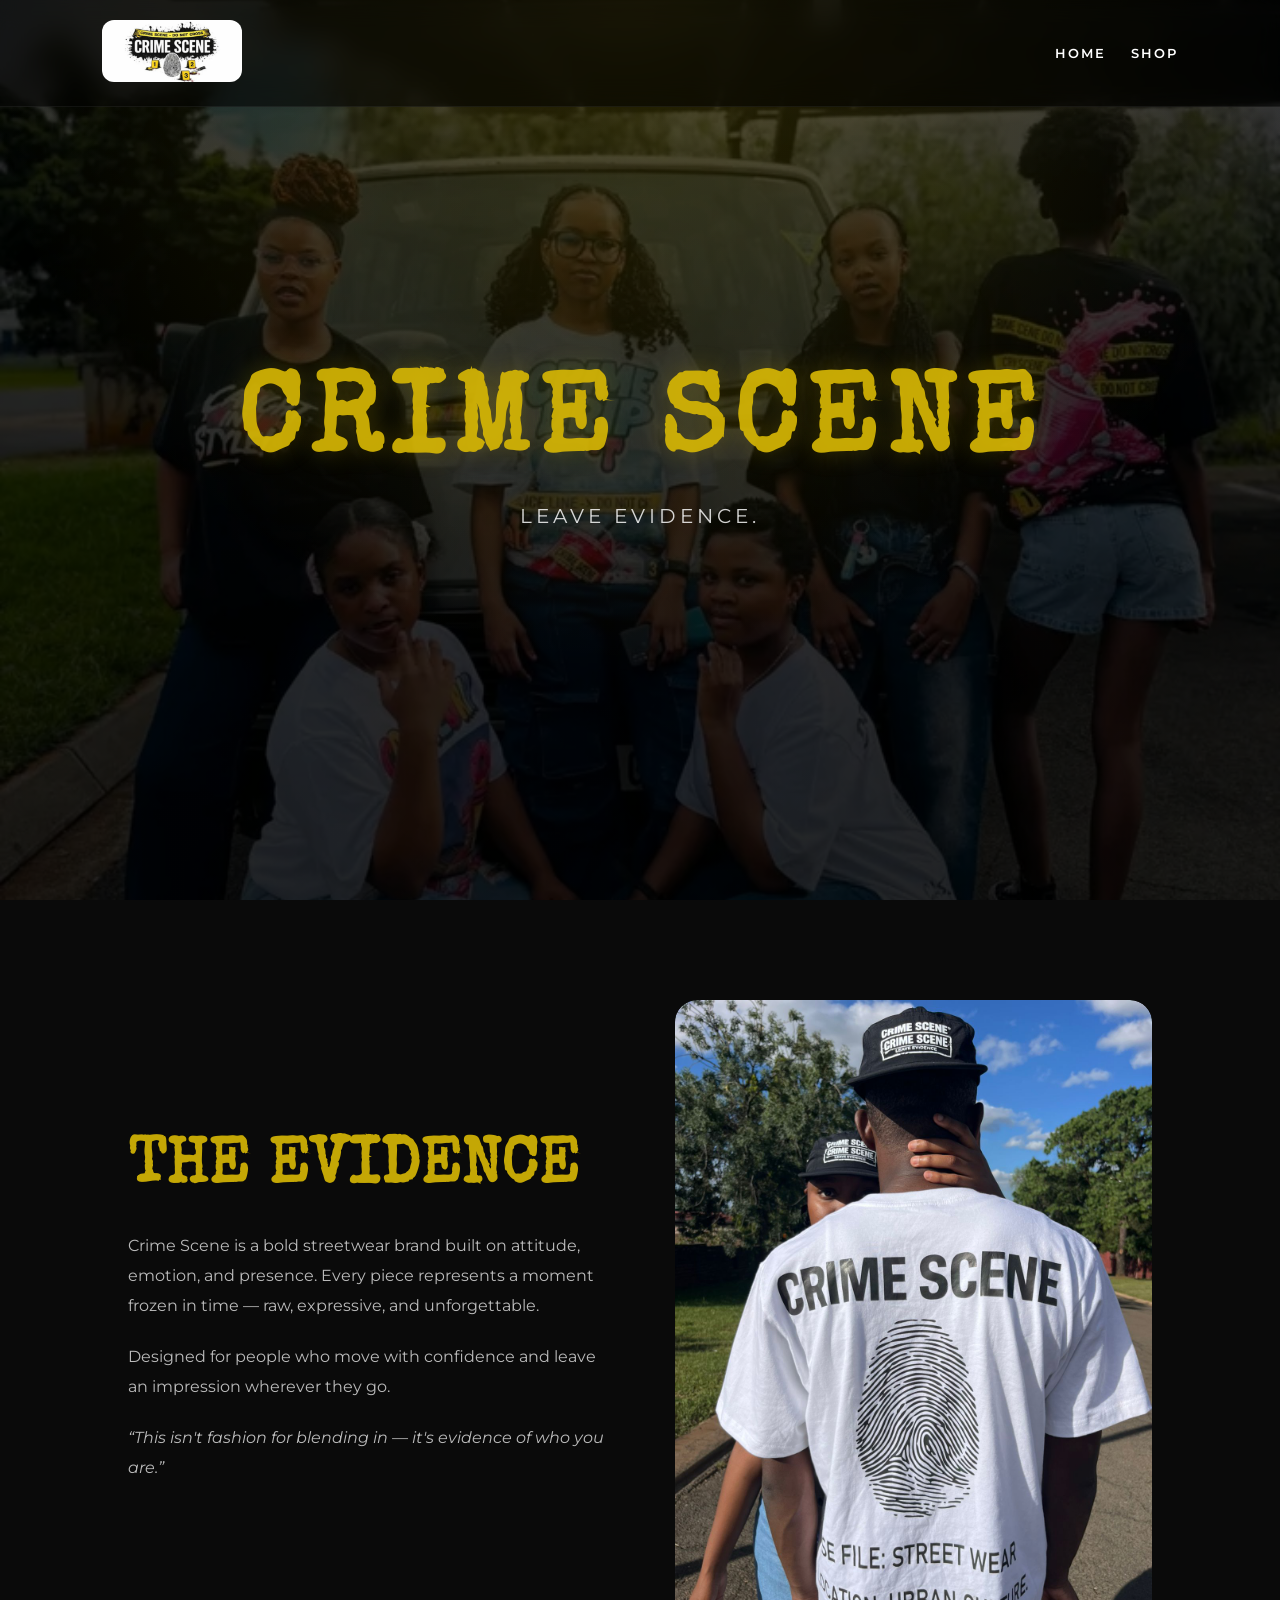
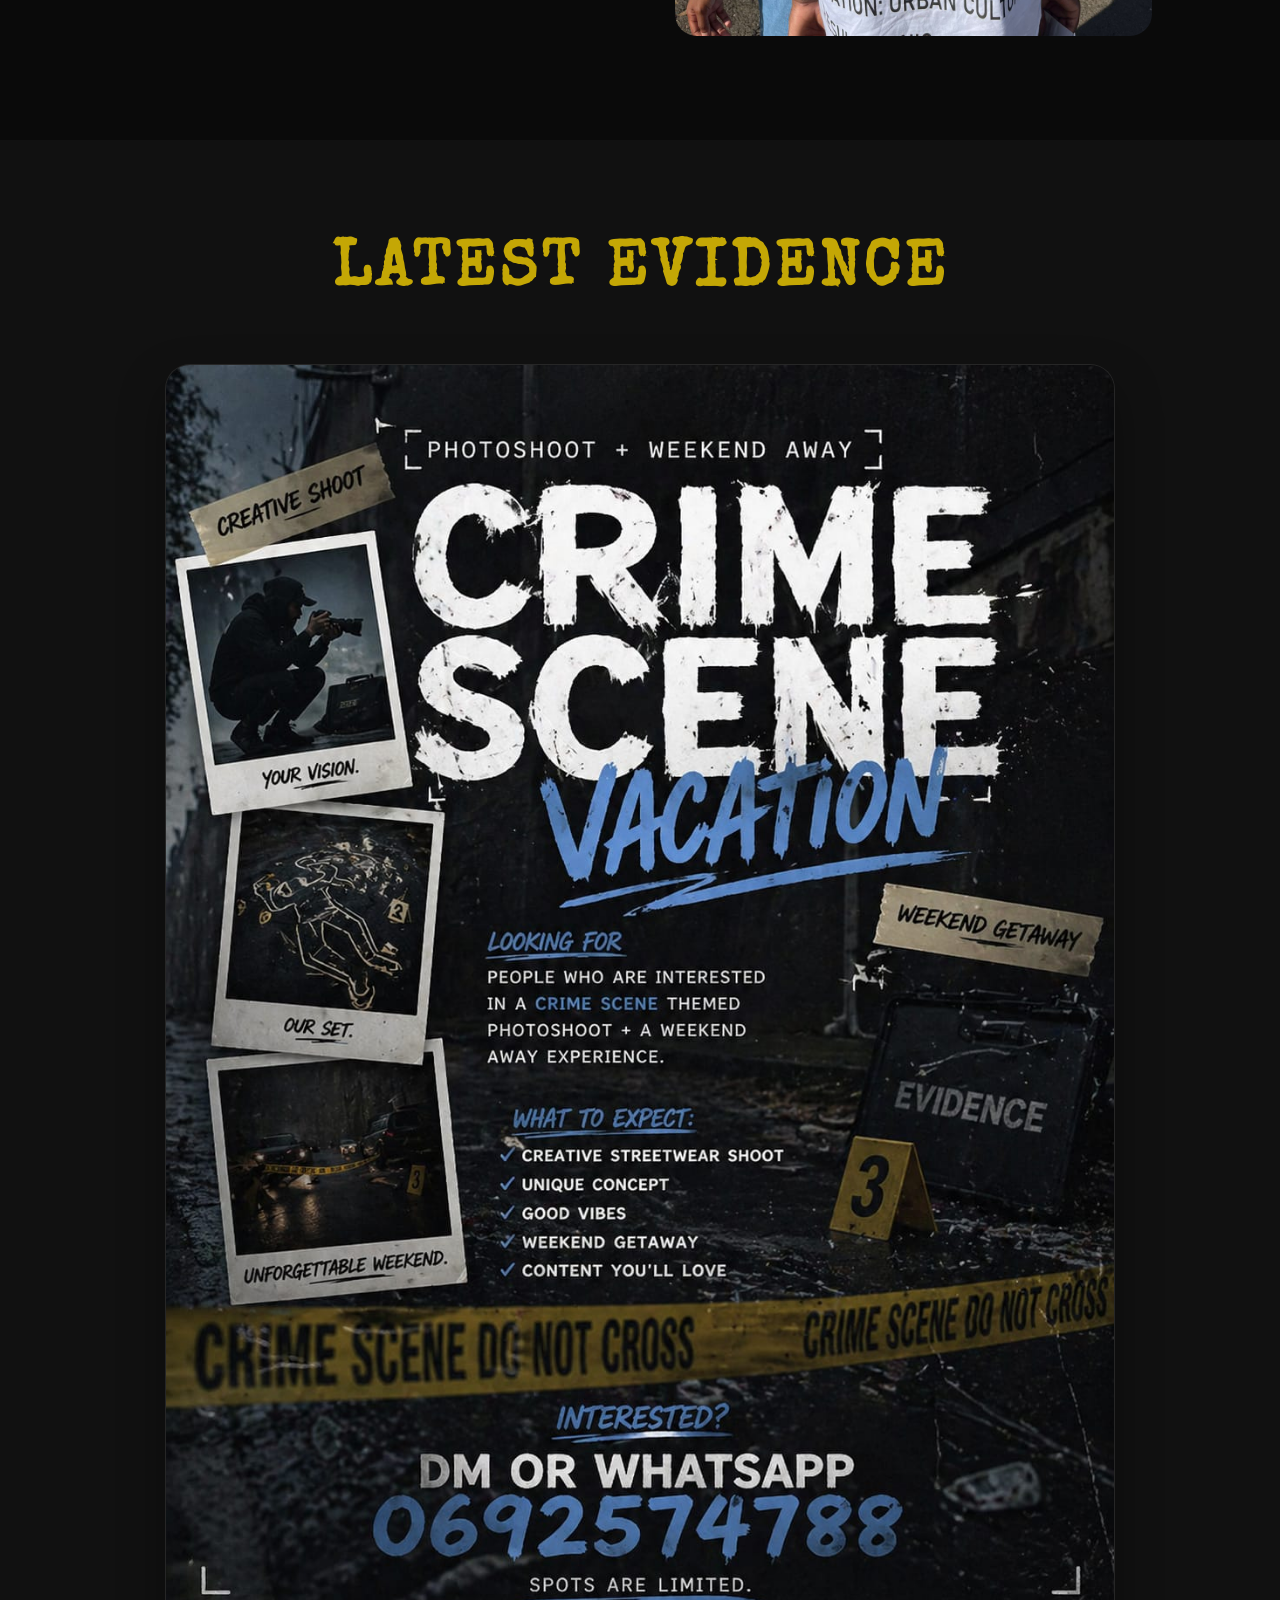
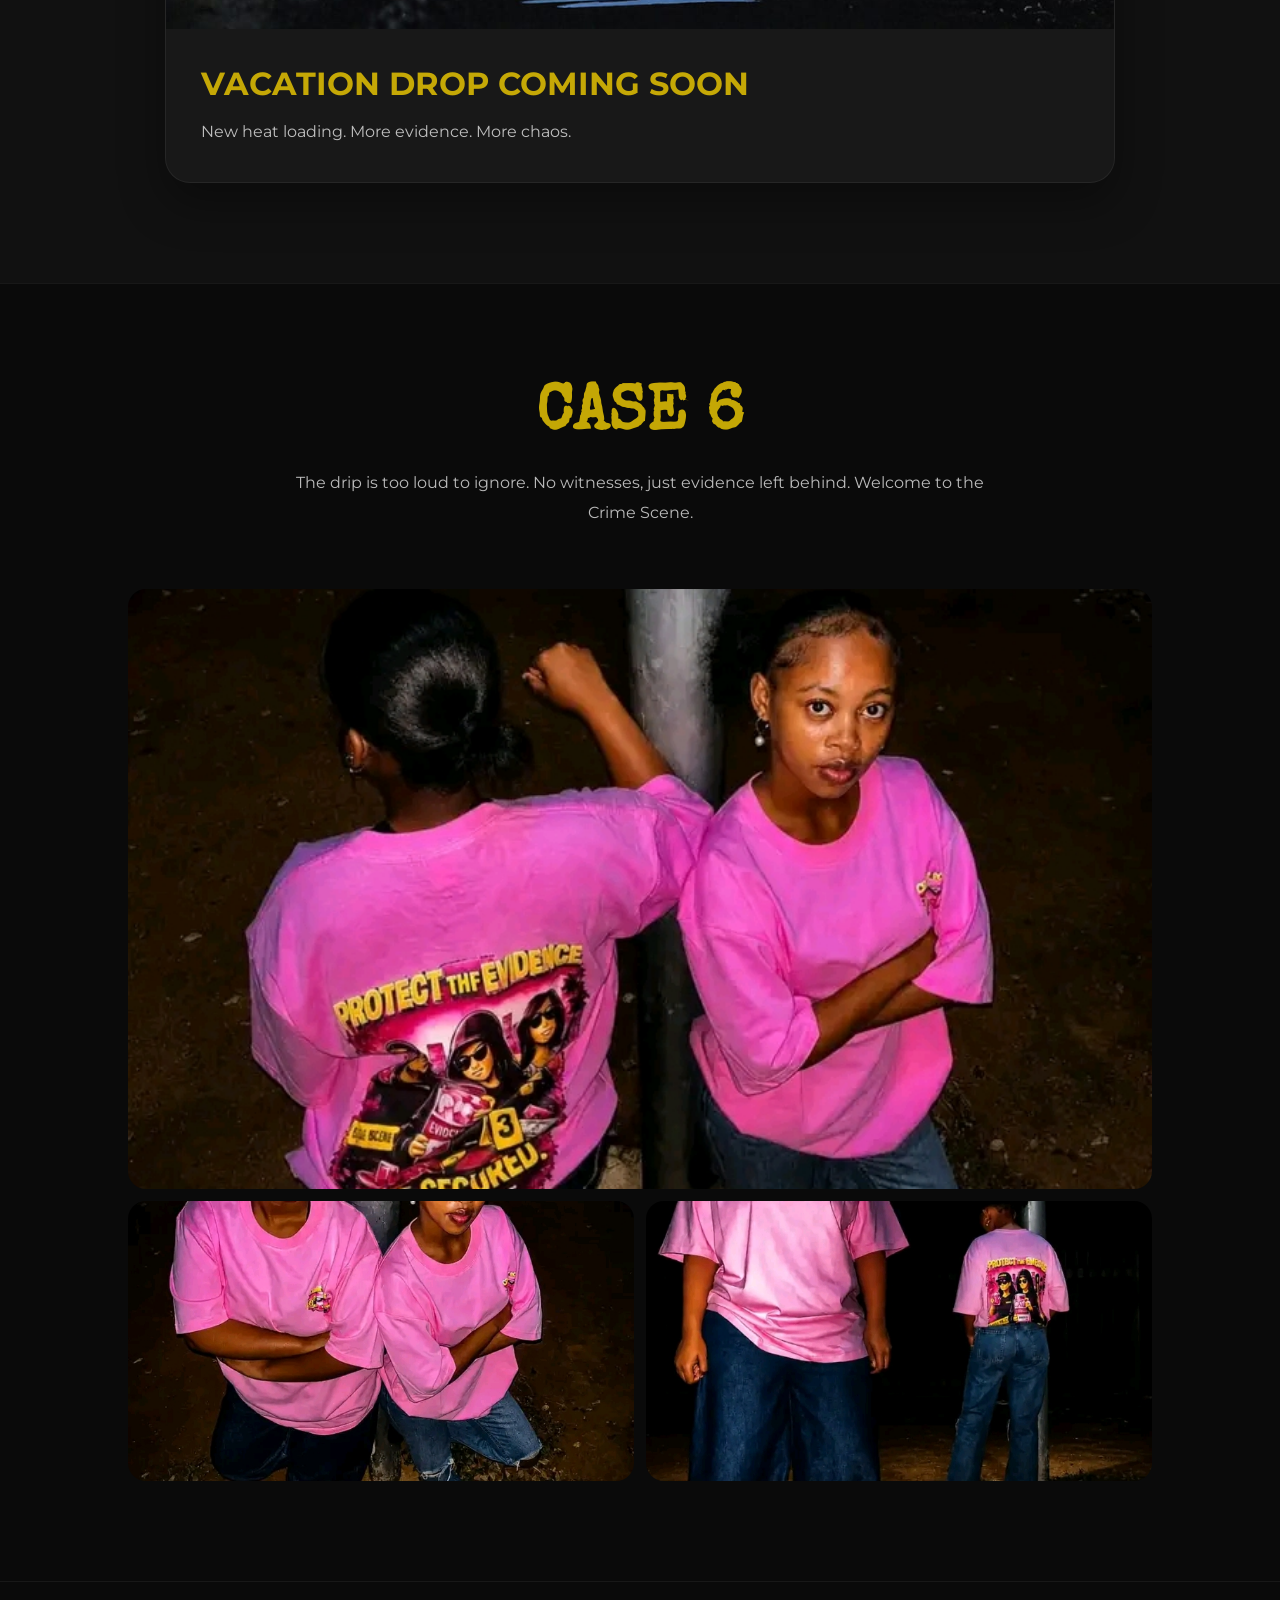
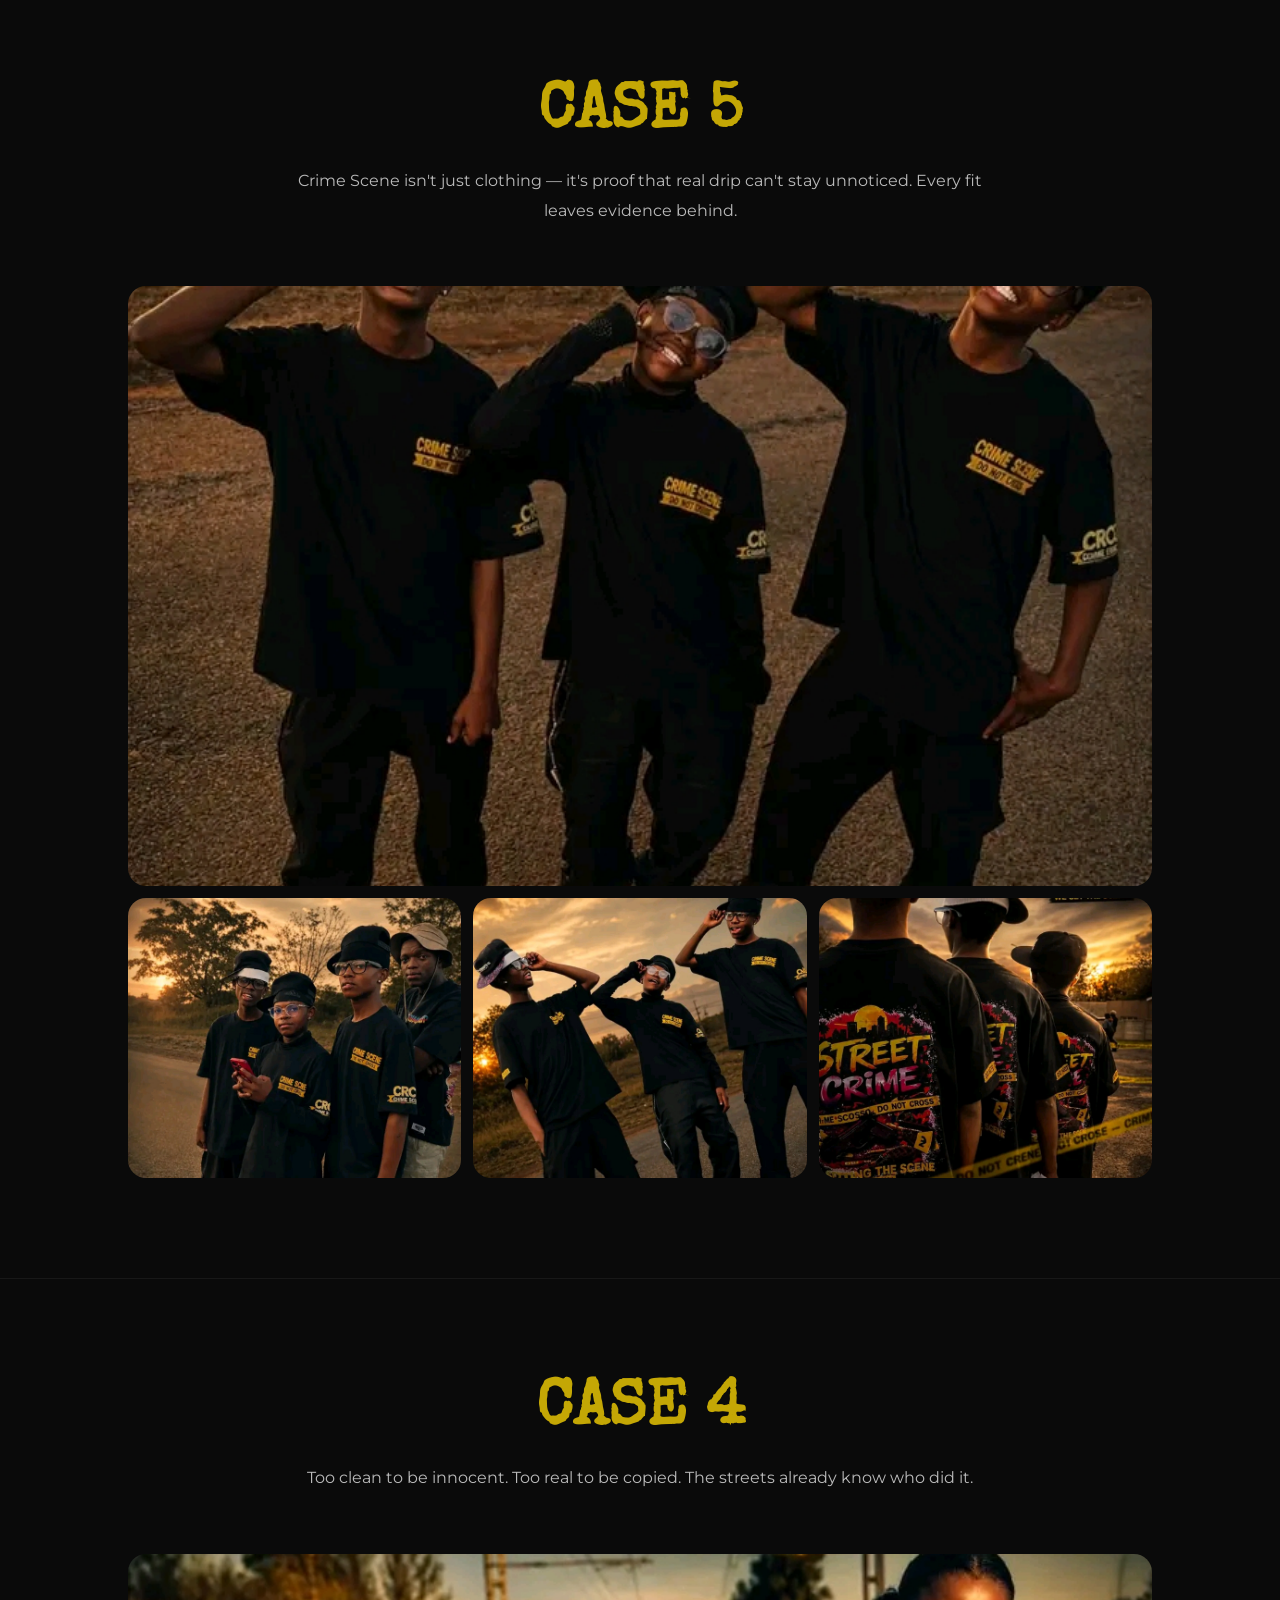
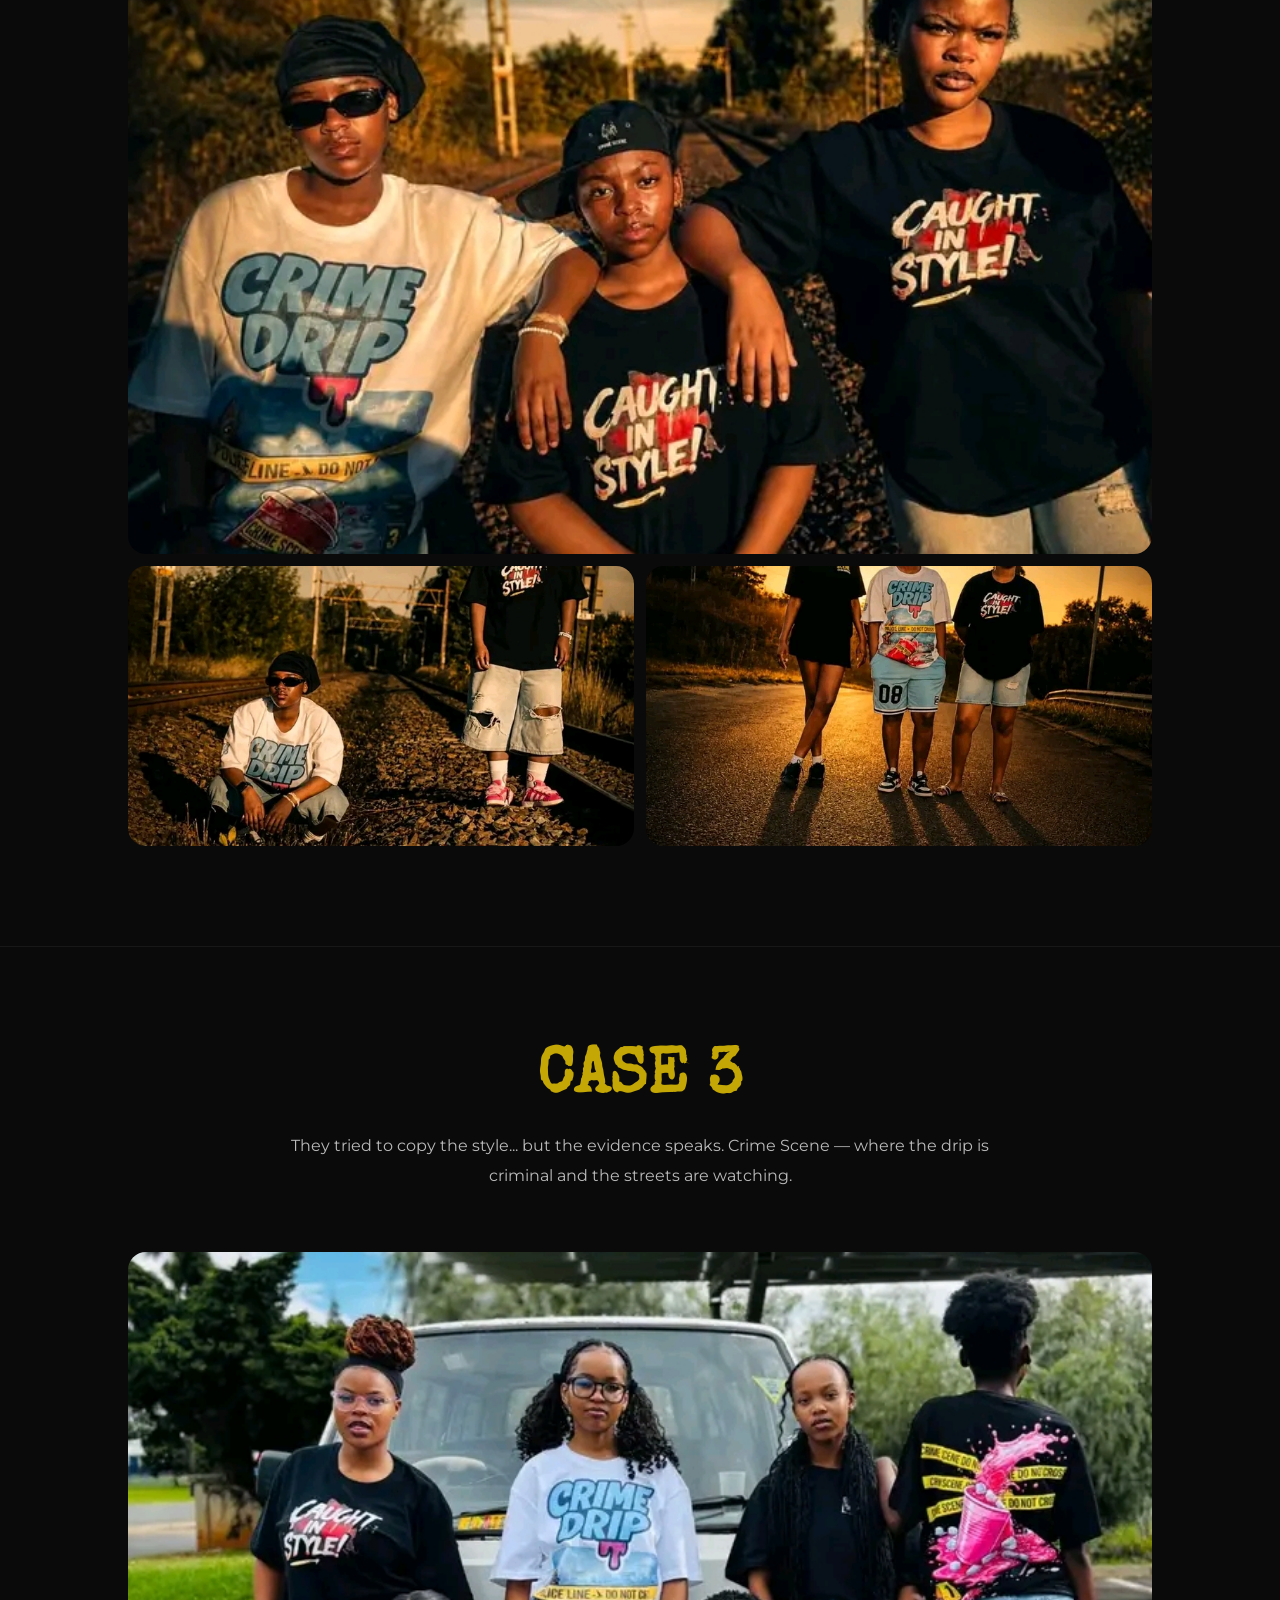
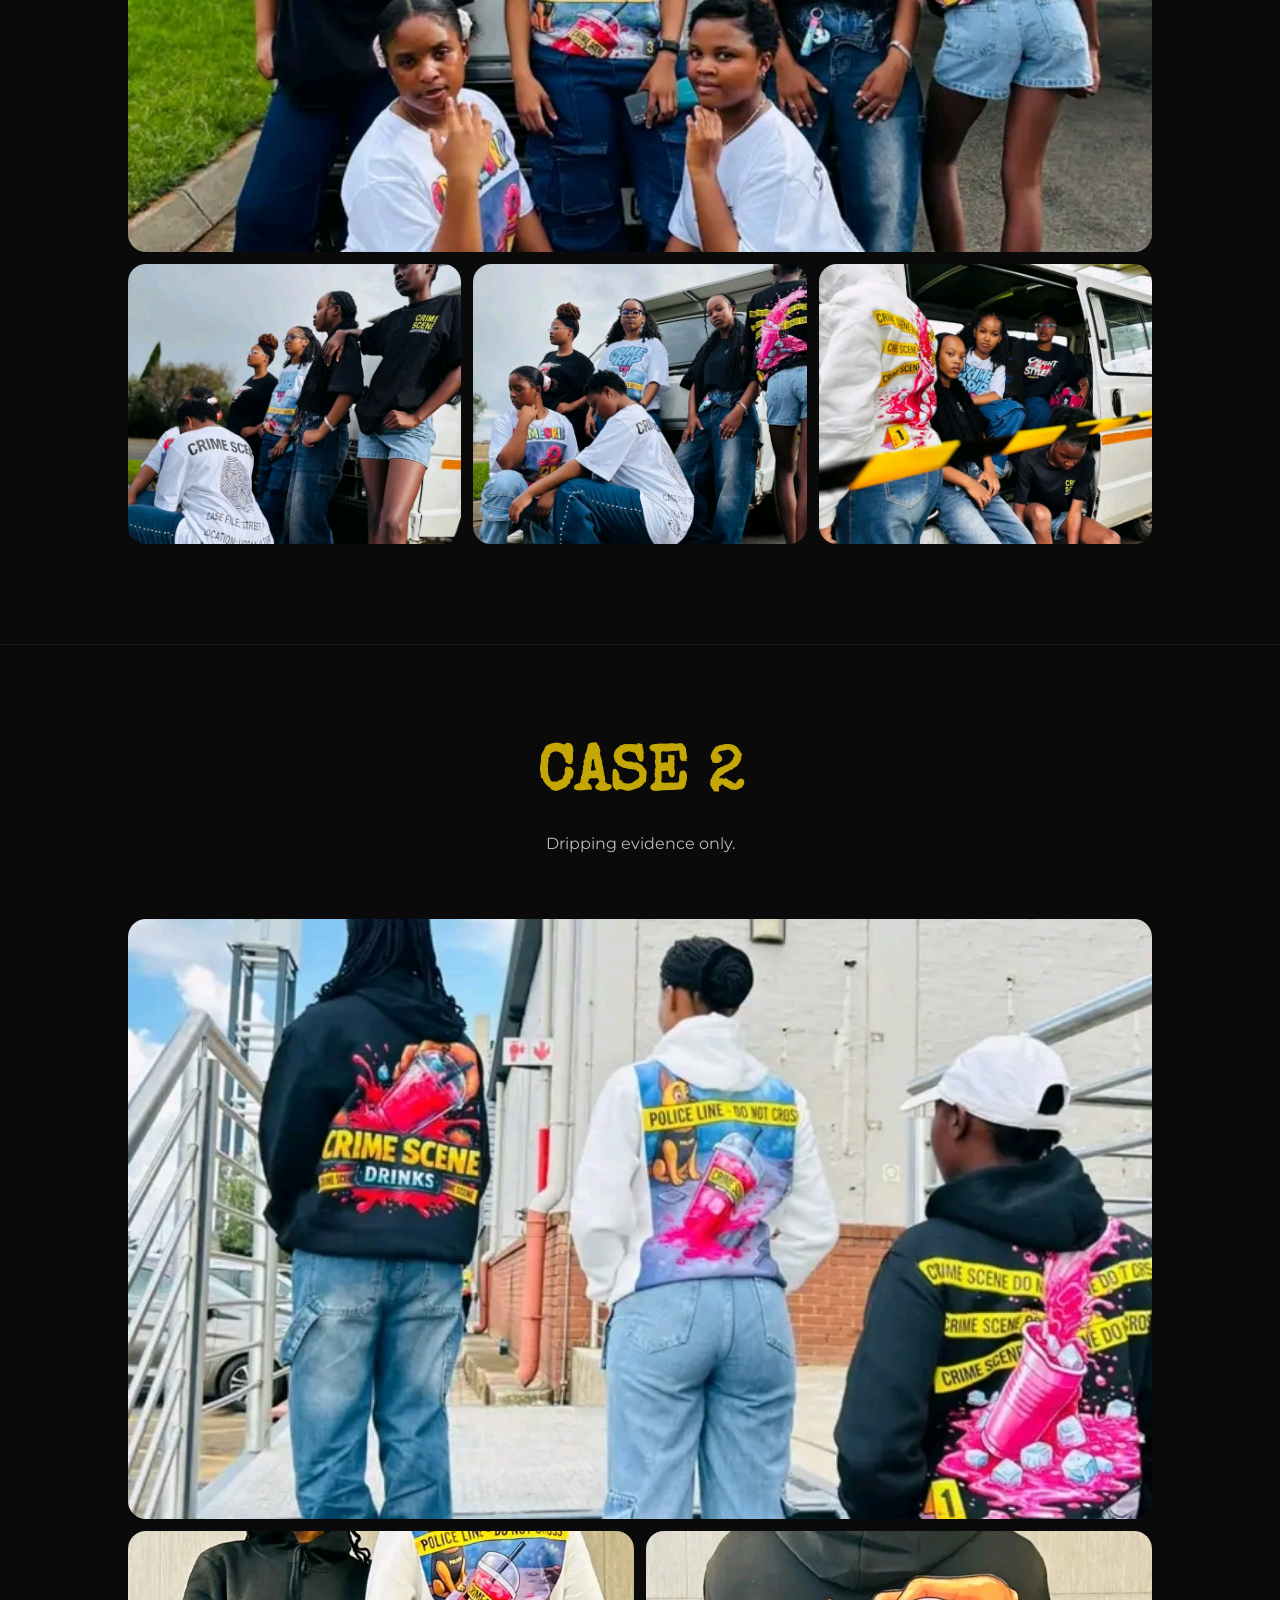
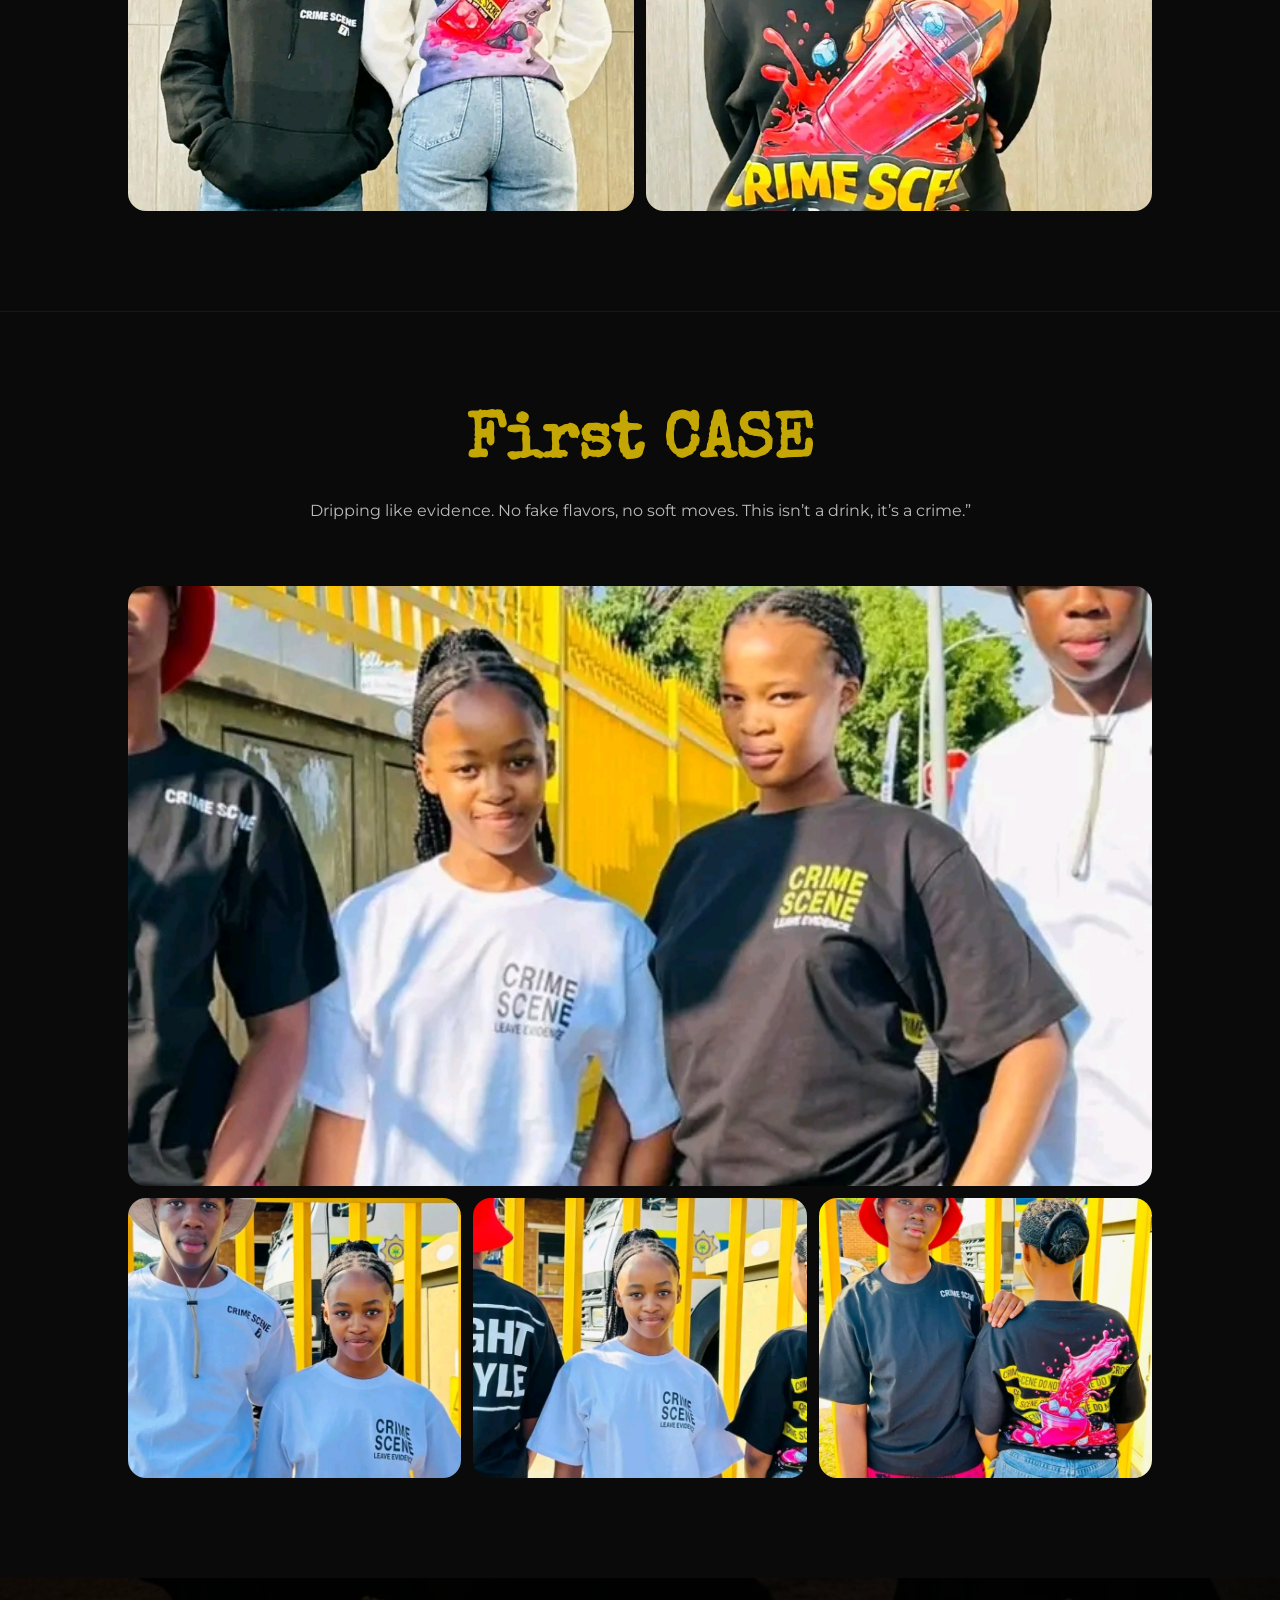
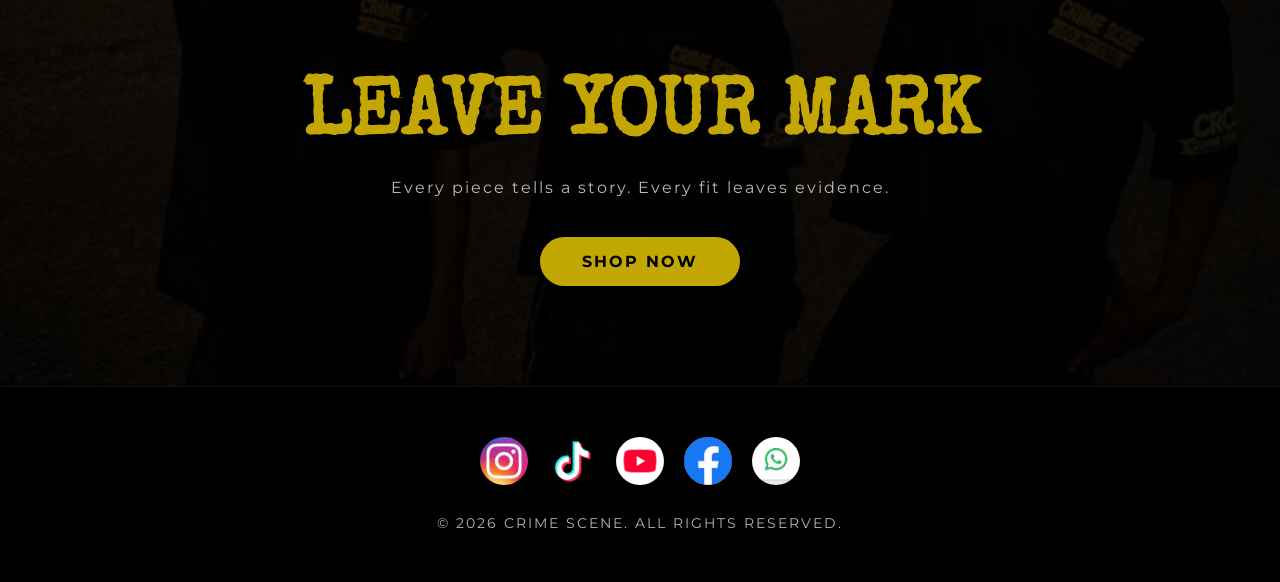
<file: index.html>
<!DOCTYPE html>
<html lang="en">

<head>
    <!-- META -->
    <meta charset="UTF-8">
    <meta name="viewport" content="width=device-width, initial-scale=1.0">

    <title>CRIME SCENE | Leave Evidence</title>

    <meta name="description"
        content="Crime Scene is a bold streetwear brand built on attitude, emotion, and presence. Leave Evidence.">

    <meta name="keywords"
        content="streetwear, fashion, urban clothing, Crime Scene, drip, clothing brand">

    <meta property="og:title" content="CRIME SCENE | Leave Evidence">
    <meta property="og:description"
        content="Streetwear that leaves evidence behind.">
    <meta property="og:image"
        content="assets/images/InShot_20260411_144224557.jpg">
    <meta property="og:type" content="website">

    <!-- FAVICON -->
    <link rel="icon" type="image/png" href="assets/images/favicon.png">

    <!-- FONTS -->
    <link rel="preconnect" href="https://fonts.googleapis.com">

    <link rel="preconnect" href="https://fonts.gstatic.com" crossorigin>

    <link href="https://fonts.googleapis.com/css2?family=Special+Elite&family=Montserrat:wght@300;400;500;600;700&display=swap"
        rel="stylesheet">

    <!-- CSS -->
    <link rel="stylesheet" href="css/style.css">
</head>

<body>

    <!-- HEADER -->

    <header class="header">

        <div class="logo-container">
            <img src="assets/images/InShot_20260411_144224557.jpg"
                alt="Crime Scene Logo"
                class="logo">
        </div>

        <nav class="navbar">

            <a href="index.html">Home</a>

            <a href="shop.html">Shop</a>

        </nav>

    </header>

    <!-- HERO -->

    <section class="hero">

        <div class="hero-overlay"></div>

        <div class="hero-content">

            <h1>CRIME SCENE</h1>

            <p>Leave Evidence.</p>


        </div>

    </section>

    <!-- ABOUT -->

    <section class="about">

        <div class="about-text">

            <h2>THE EVIDENCE</h2>

            <p>
                Crime Scene is a bold streetwear brand built on attitude,
                emotion, and presence. Every piece represents a moment
                frozen in time — raw, expressive, and unforgettable.
            </p>

            <p>
                Designed for people who move with confidence and leave
                an impression wherever they go.
            </p>

            <p class="quote">
                “This isn't fashion for blending in —
                it's evidence of who you are.”
            </p>

        </div>

        <div class="about-image">

            <img src="assets/images/IMG-20260309-WA0000(1).jpg"
                alt="Crime Scene Streetwear Model"
                loading="lazy">

        </div>

    </section>

    <!-- NEWS -->

    <section class="news-section">

        <div class="section-title">

            <h2>LATEST EVIDENCE</h2>

        </div>

        <div class="news-container">

            <article class="news-card">

                <img src="assets/images/IMG-20260506-WA0001.jpg"
                    alt="Vacation Collection"
                    loading="lazy">

                <div class="news-info">

                    <h3>VACATION DROP COMING SOON</h3>

                    <p>
                        New heat loading. More evidence. More chaos.
                    </p>

                </div>

            </article>

        </div>

    </section>

    <!-- GALLERY SECTION -->

<!-- GALLERY 6 -->



<section class="gallery-section">



    <div class="gallery-text">

        <h2>CASE 6</h2>



        <p>

   The drip is too loud to ignore. No witnesses, just evidence left behind. Welcome to the Crime Scene. 
        </p>

    </div>



    <div class="collage">



        <div class="top-image">

            <img src="assets/images/1781124615208.jpg"

                 alt="Crime Scene Model"

                 loading="lazy">

        </div>



        <div class="bottom-row two">



            <img src="assets/images/1781124814394.jpg"

                 alt="Streetwear Photography"

                 loading="lazy">



            <img src="assets/images/1781124609143.jpg"

                 alt="Crime Scene Outfit"

                 loading="lazy">



        </div>



    </div>



</section>


    <!-- GALLERY 5 -->

    <section class="gallery-section">



    <div class="gallery-text">

        <h2>CASE 5</h2>



        <p>

            Crime Scene isn't just clothing — it's proof

            that real drip can't stay unnoticed.

            Every fit leaves evidence behind.

        </p>

    </div>



    <div class="collage">



        <div class="top-image">

            <img src="assets/images/1778477533092.jpg"

                 alt="Streetwear Fit"

                 loading="lazy">

        </div>



        <div class="bottom-row three">



            <img src="assets/images/1778477539601.jpg"

                 alt="Crime Scene Fashion"

                 loading="lazy">



            <img src="assets/images/1778477544569.jpg"

                 alt="Crime Scene Streetwear"

                 loading="lazy">



            <img src="assets/images/1778477554953.jpg"

                 alt="Urban Fashion"

                 loading="lazy">



        </div>



    </div>



</section>



<!-- GALLERY 4 -->



<section class="gallery-section">



    <div class="gallery-text">

        <h2>CASE 4</h2>



        <p>

            Too clean to be innocent.

            Too real to be copied.

            The streets already know who did it.

        </p>

    </div>



    <div class="collage">



        <div class="top-image">

            <img src="assets/images/1778479304655.jpg"

                 alt="Crime Scene Model"

                 loading="lazy">

        </div>



        <div class="bottom-row two">



            <img src="assets/images/1778479308749.jpg"

                 alt="Streetwear Photography"

                 loading="lazy">



            <img src="assets/images/1778479311644.jpg"

                 alt="Crime Scene Outfit"

                 loading="lazy">



        </div>



    </div>



</section>



<!-- GALLERY 3 -->



<section class="gallery-section">



    <div class="gallery-text">

        <h2>CASE 3</h2>



        <p>

            They tried to copy the style...

            but the evidence speaks.

            Crime Scene — where the drip is criminal

            and the streets are watching.

        </p>

    </div>



    <div class="collage">



        <div class="top-image">

            <img src="assets/images/1778479903711.jpg"

                 alt="Crime Scene Streetwear"

                 loading="lazy">

        </div>



        <div class="bottom-row three">



            <img src="assets/images/1778479919287.jpg"

                 alt="Urban Outfit"

                 loading="lazy">



            <img src="assets/images/1778479932686.jpg"

                 alt="Streetwear Design"

                 loading="lazy">



            <img src="assets/images/1778479942948.jpg"

                 alt="Crime Scene Drip"

                 loading="lazy">



        </div>



    </div>


</section>



<!-- GALLERY 2 -->



<section class="gallery-section">



    <div class="gallery-text">

        <h2>CASE 2</h2>



        <p>
          Dripping evidence only.
        </p>

    </div>



    <div class="collage">



        <div class="top-image">

            <img src="assets/images/1781122578637.jpg"

                 alt="Crime Scene Model"

                 loading="lazy">

        </div>



        <div class="bottom-row two">



            <img src="assets/images/1781122584001.jpg"

                 alt="Streetwear Photography"

                 loading="lazy">



            <img src="assets/images/1781122600810.jpg"

                 alt="Crime Scene Outfit"

                 loading="lazy">



        </div>



    </div>



</section>




<!-- GALLERY 1  -->



<section class="gallery-section">



    <div class="gallery-text">

        <h2>First CASE</h2>



        <p>

Dripping like evidence. No fake flavors, no soft moves. This isn’t a drink, it’s a crime.”

          
        </p>

    </div>



    <div class="collage">



        <div class="top-image">

            <img src="assets/images/1781122563234.jpg"

                 alt="Crime Scene Streetwear"

                 loading="lazy">

        </div>



        <div class="bottom-row three">



            <img src="assets/images/1781122519544.jpg"

                 alt="Urban Outfit"

                 loading="lazy">



            <img src="assets/images/1781123376637.jpg"

                 alt="Streetwear Design"

                 loading="lazy">



            <img src="assets/images/1781123458485.jpg"

                 alt="Crime Scene Drip"

                 loading="lazy">



        </div>



    </div>


</section>


    <!-- CTA -->

    <section class="cta-section">

        <h2>LEAVE YOUR MARK</h2>

        <p>
            Every piece tells a story.
            Every fit leaves evidence.
        </p>

        <a href="shop.html" class="cta-btn">
            SHOP NOW
        </a>

    </section>

    <!-- FOOTER -->

    <footer class="footer">

        <div class="socials">

            <a href="https://www.instagram.com/crimedrip?igsh=eDRuYWk0MGx1YnZj"
                target="_blank"
                rel="noopener noreferrer">

                <img src="assets/images/instagram.jpeg"
                    alt="Instagram">

            </a>

            <a href="https://www.tiktok.com/@crimescene1441?_r=1&_t=ZS-95OgPBga3Vc"
                target="_blank"
                rel="noopener noreferrer">

                <img src="assets/images/tiktok.png"
                    alt="TikTok">

            </a>

            <a href="https://youtube.com/@crimescenelifestyle?si=PqlXC4V3-9mZd_7v"
                target="_blank"
                rel="noopener noreferrer">

                <img src="assets/images/youtube.png"
                    alt="YouTube">

            </a>

<a href="https://www.facebook.com/profile.php?id=61587080947589"
                target="_blank"
                rel="noopener noreferrer">

                <img src="assets/images/facebook.png"
                    alt="Facebook">

            </a>

            <a href="https://whatsapp.com/channel/0029VbCSSCiEquiRlJZGGv15"
                target="_blank"
                rel="noopener noreferrer">

                <img src="assets/images/whatsapp.png"
                    alt="WhatsApp">

            </a>

        </div>

        <p>
            © 2026 CRIME SCENE.
            ALL RIGHTS RESERVED.
        </p>

    </footer>

    <!-- JS -->
    <script src="js/script.js"></script>

</body>

</html>
</file>
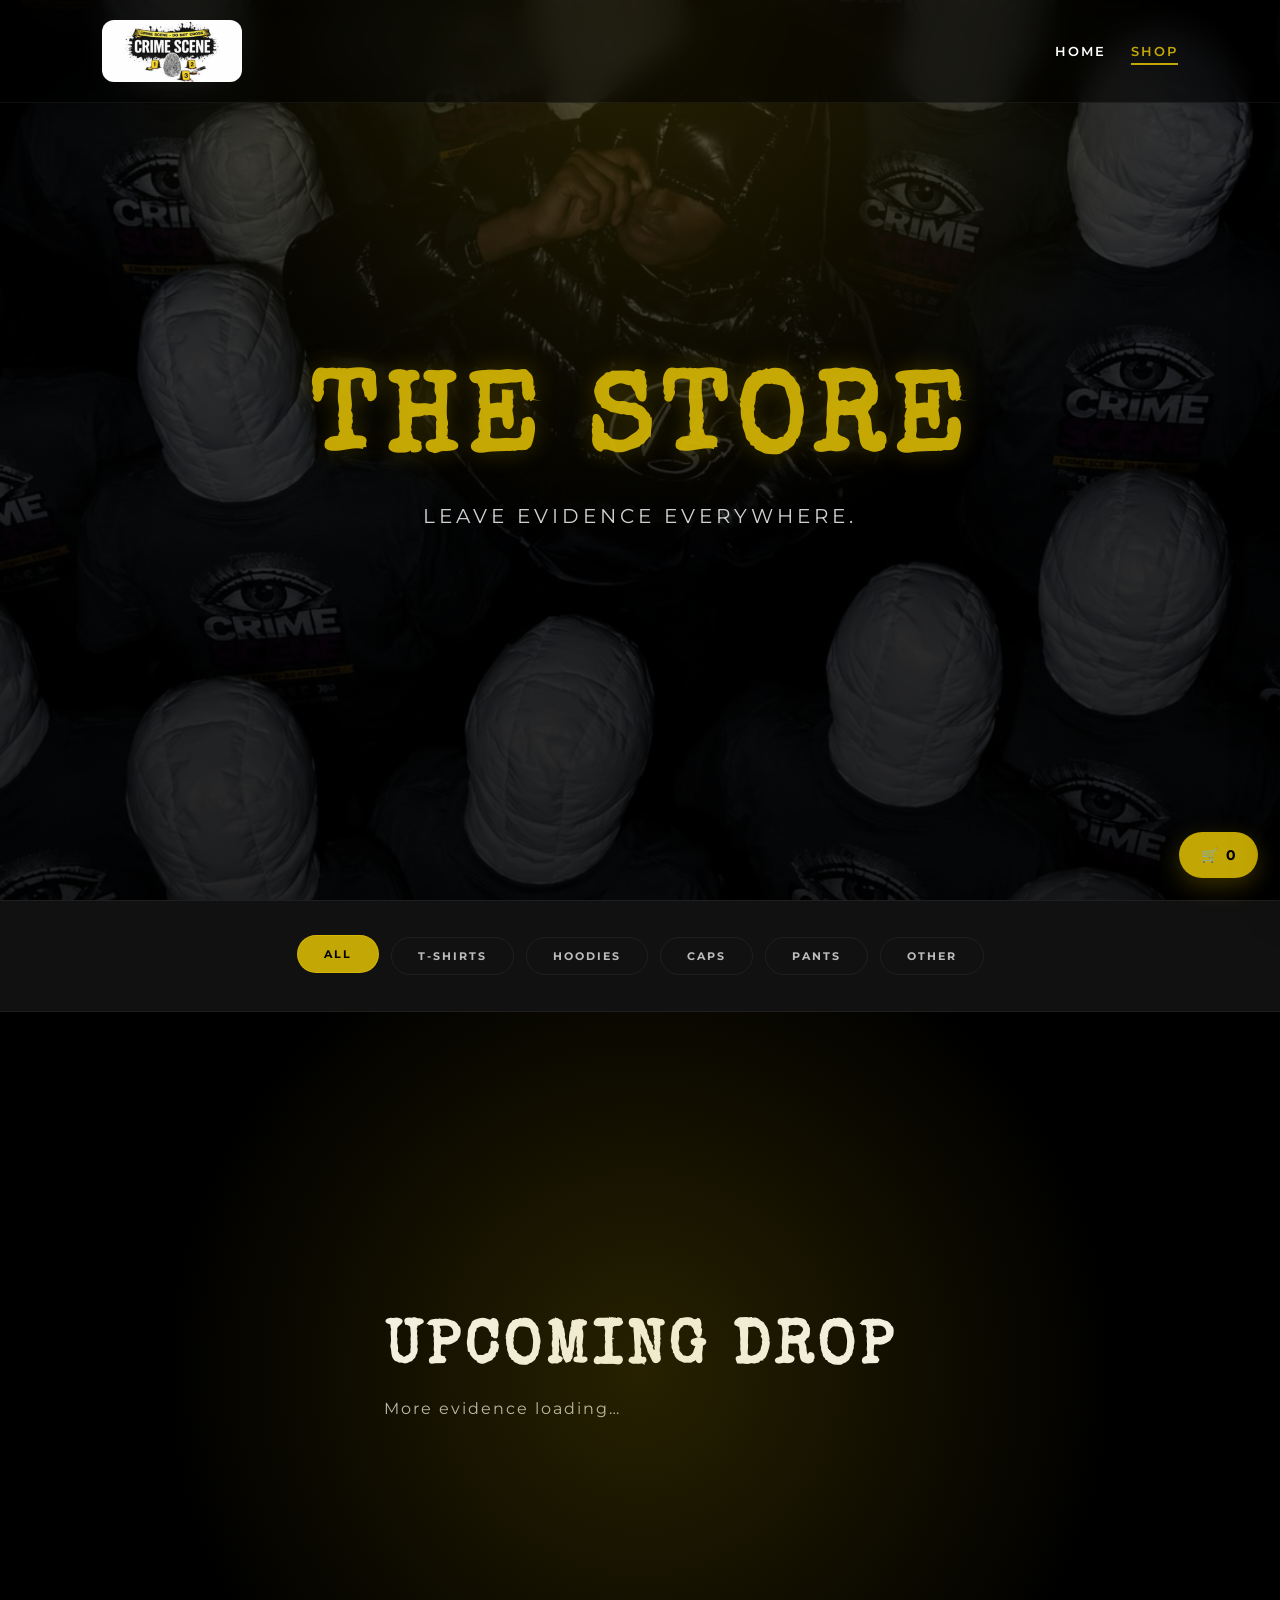
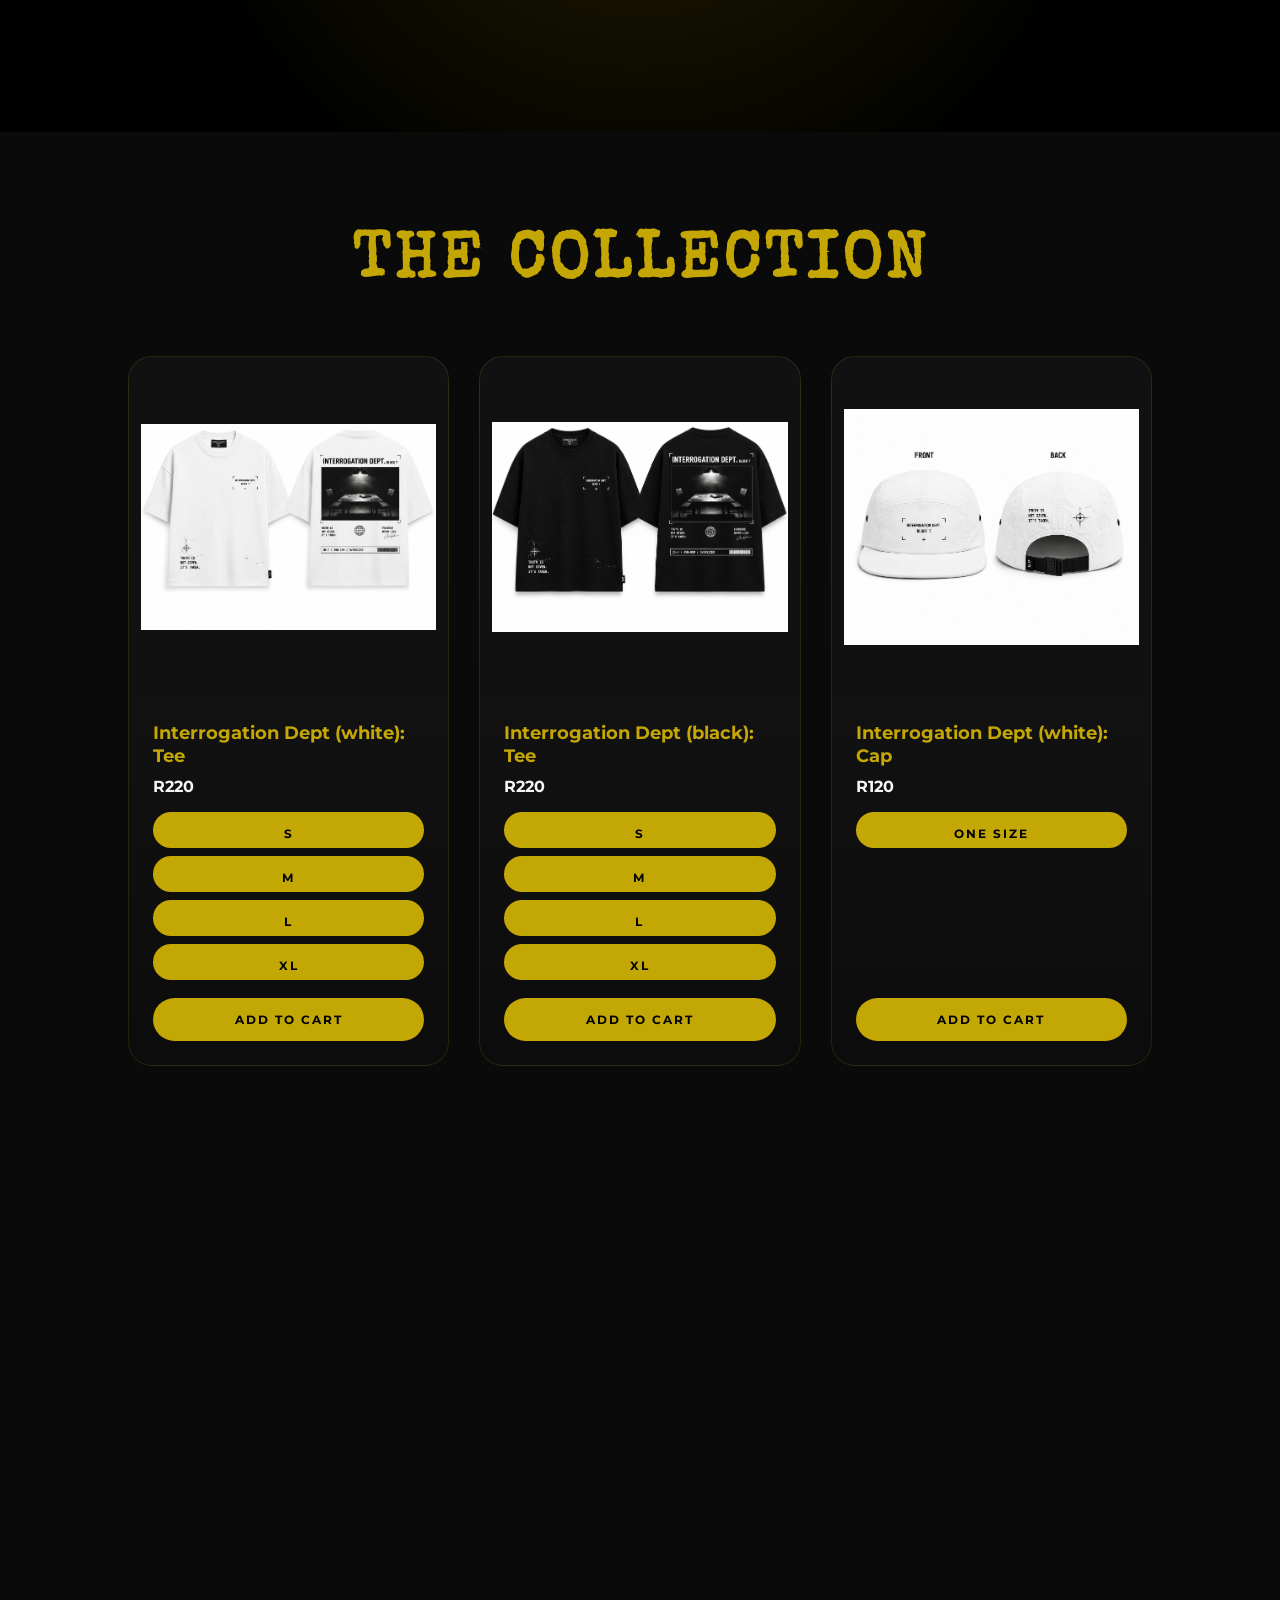
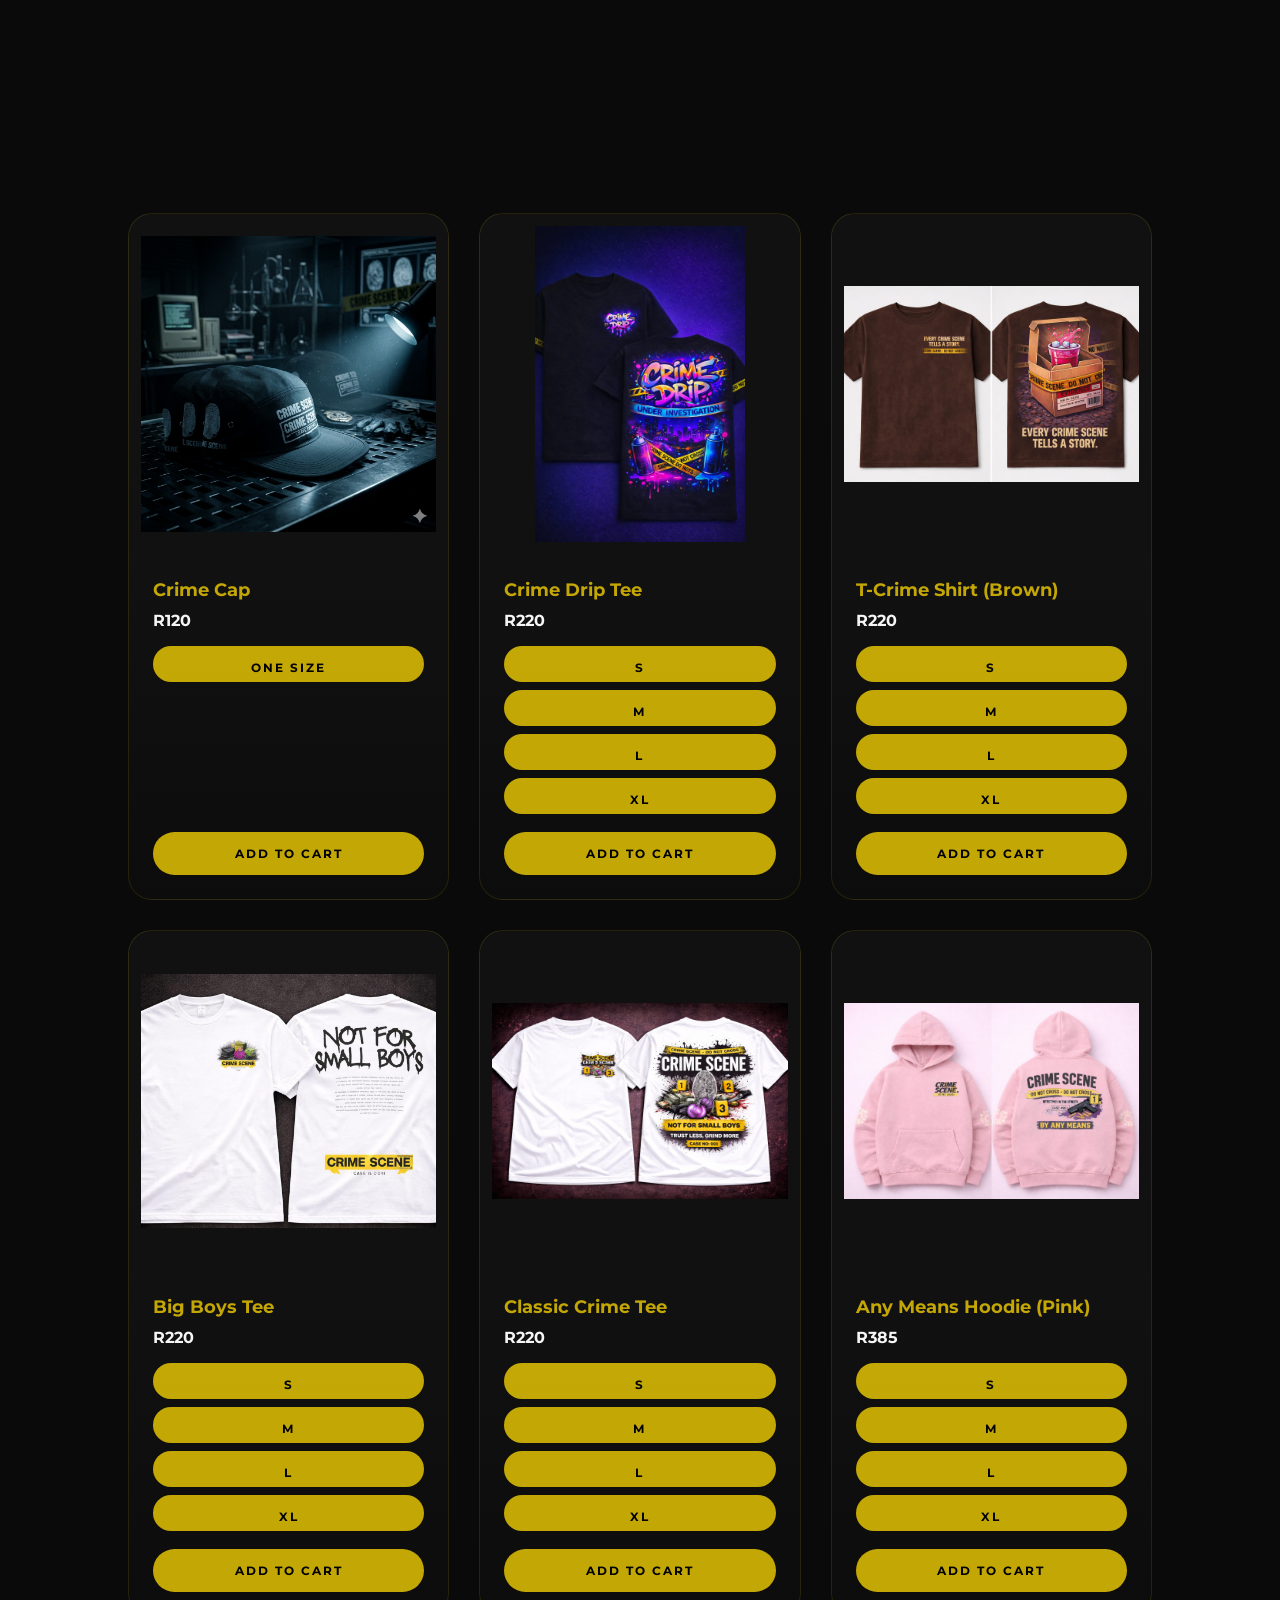
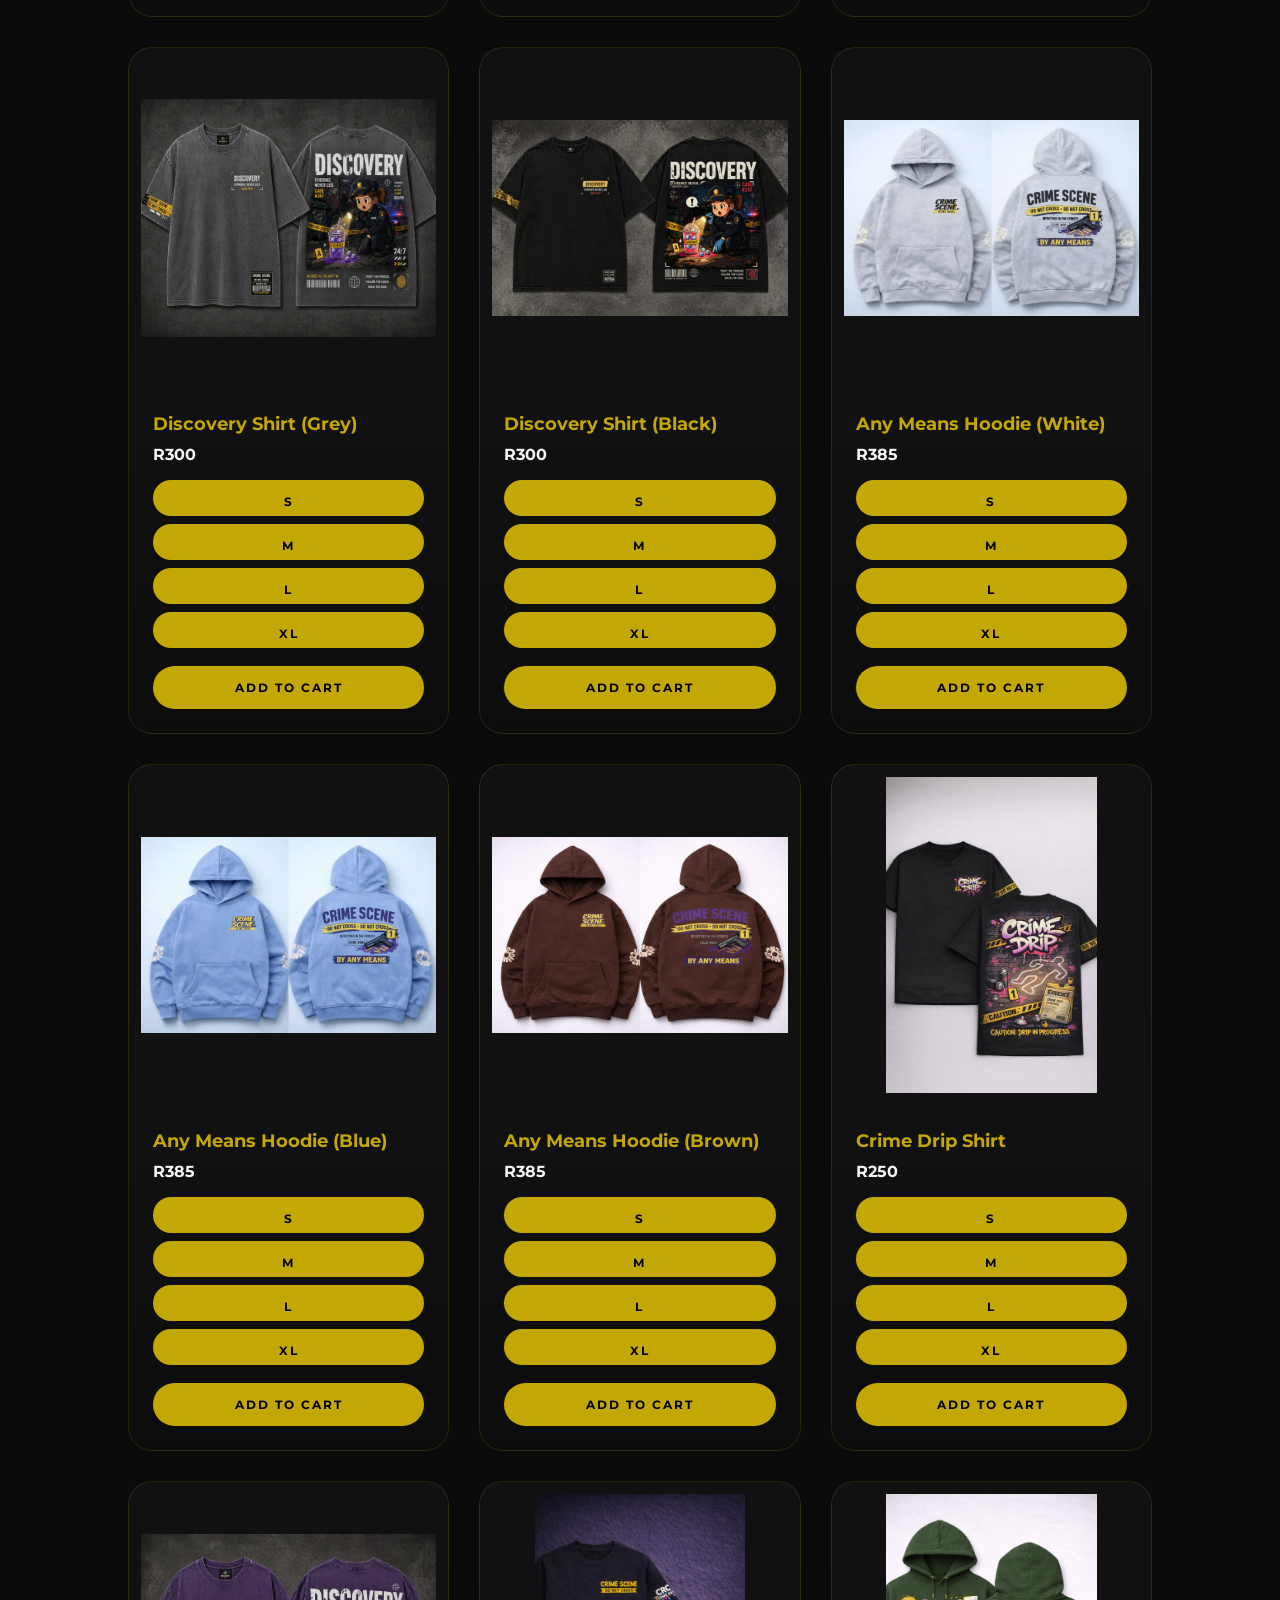
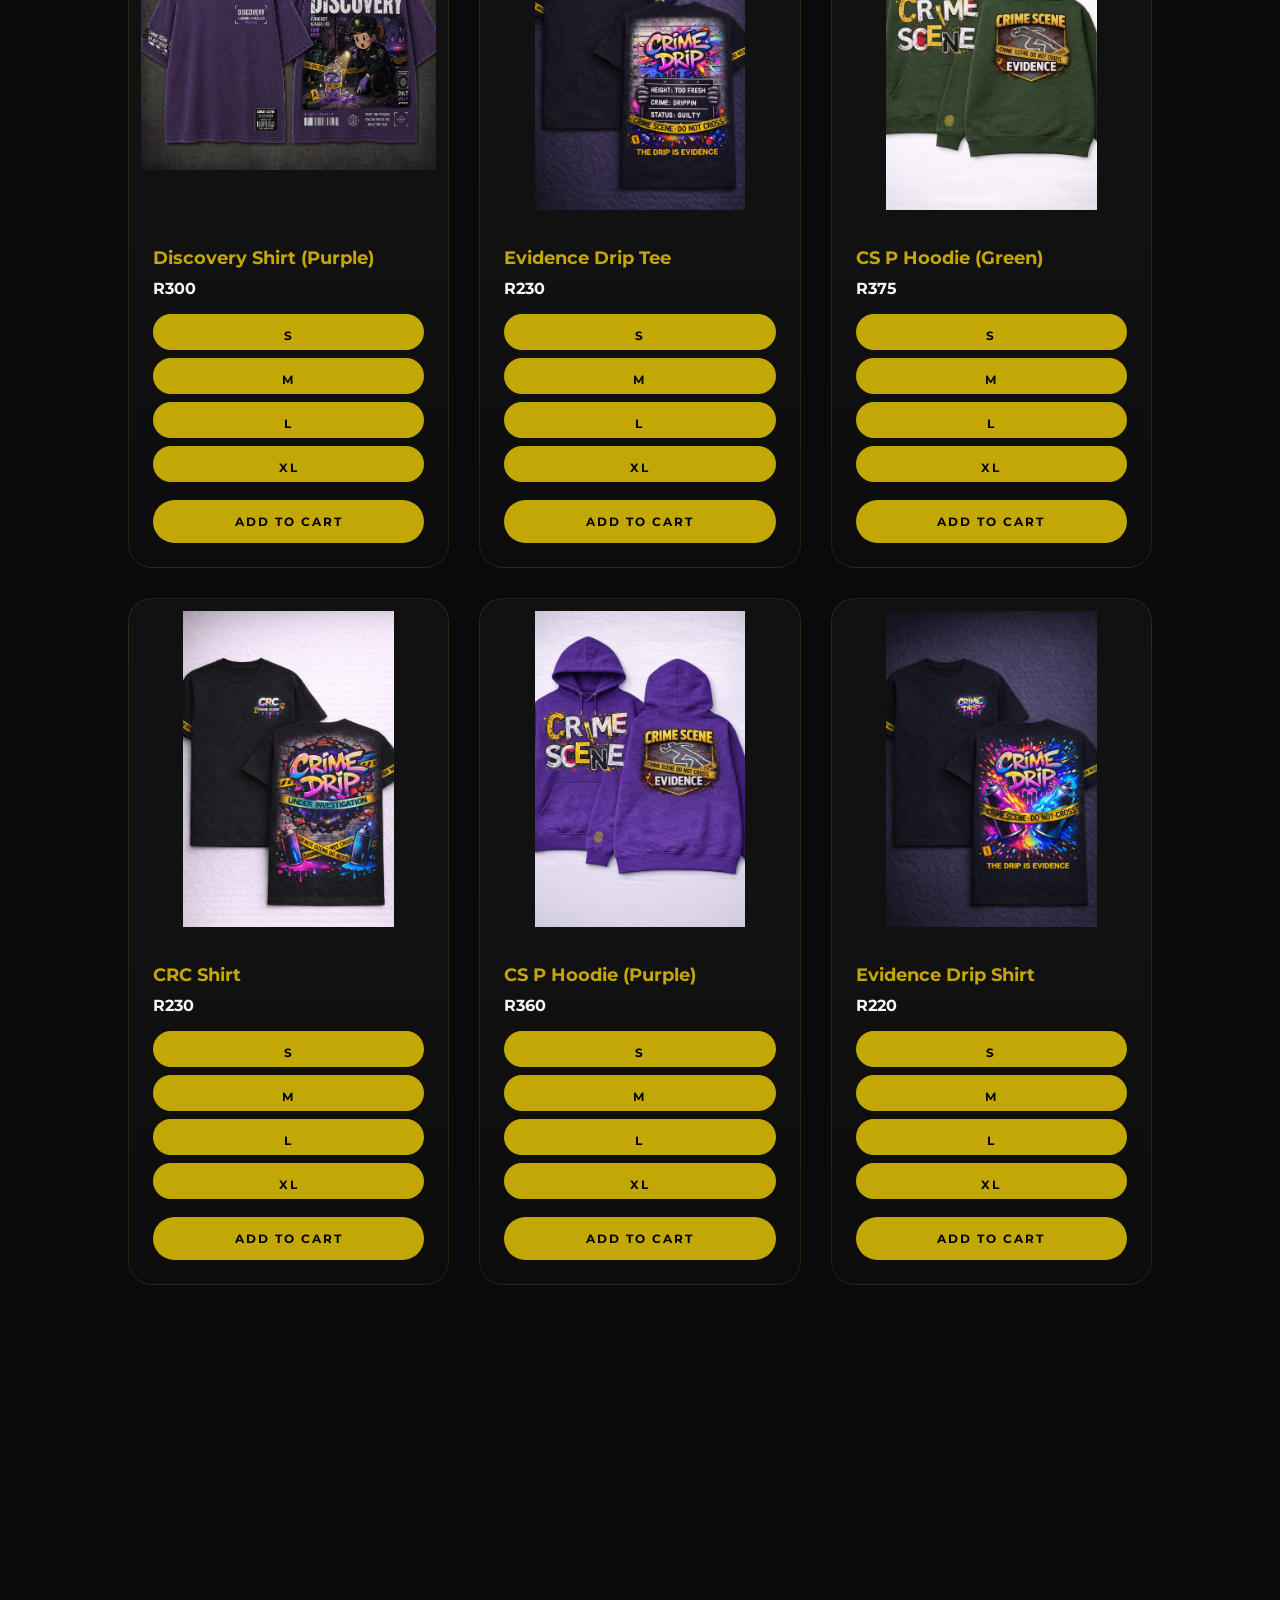
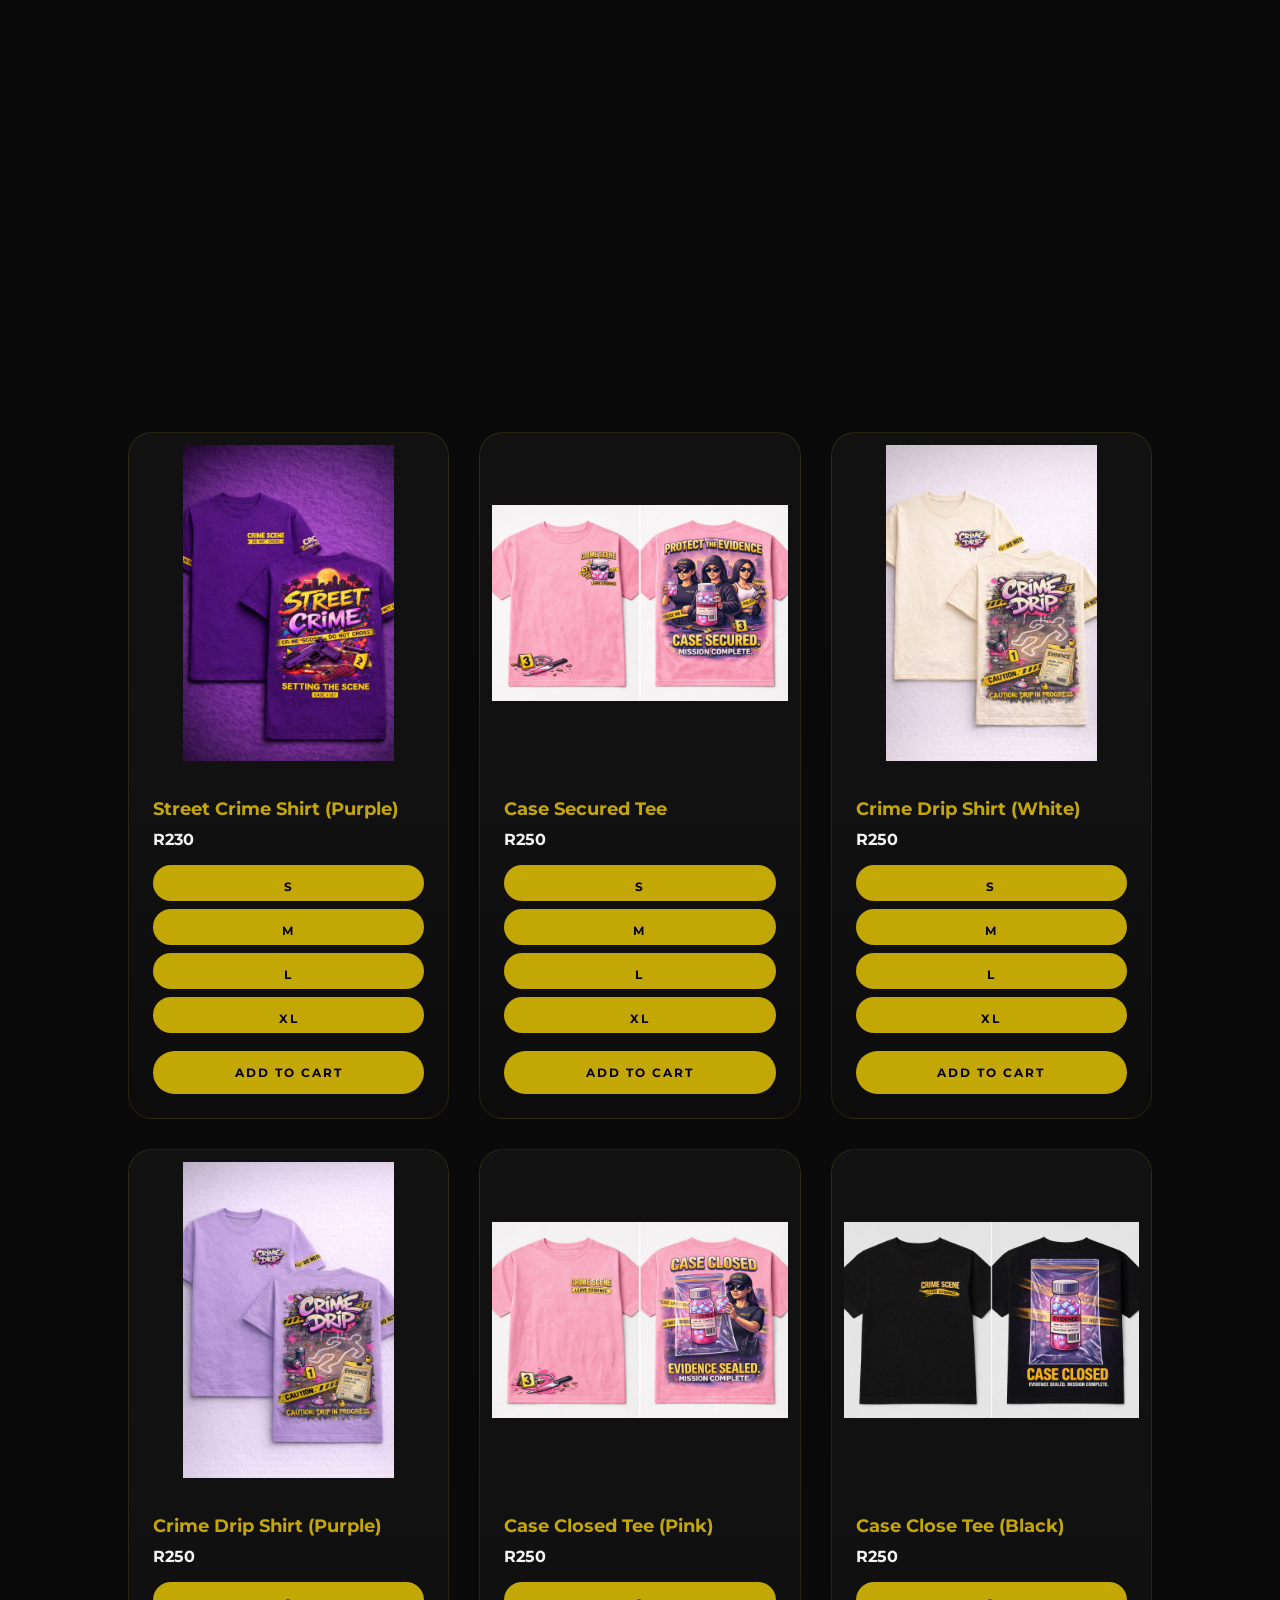
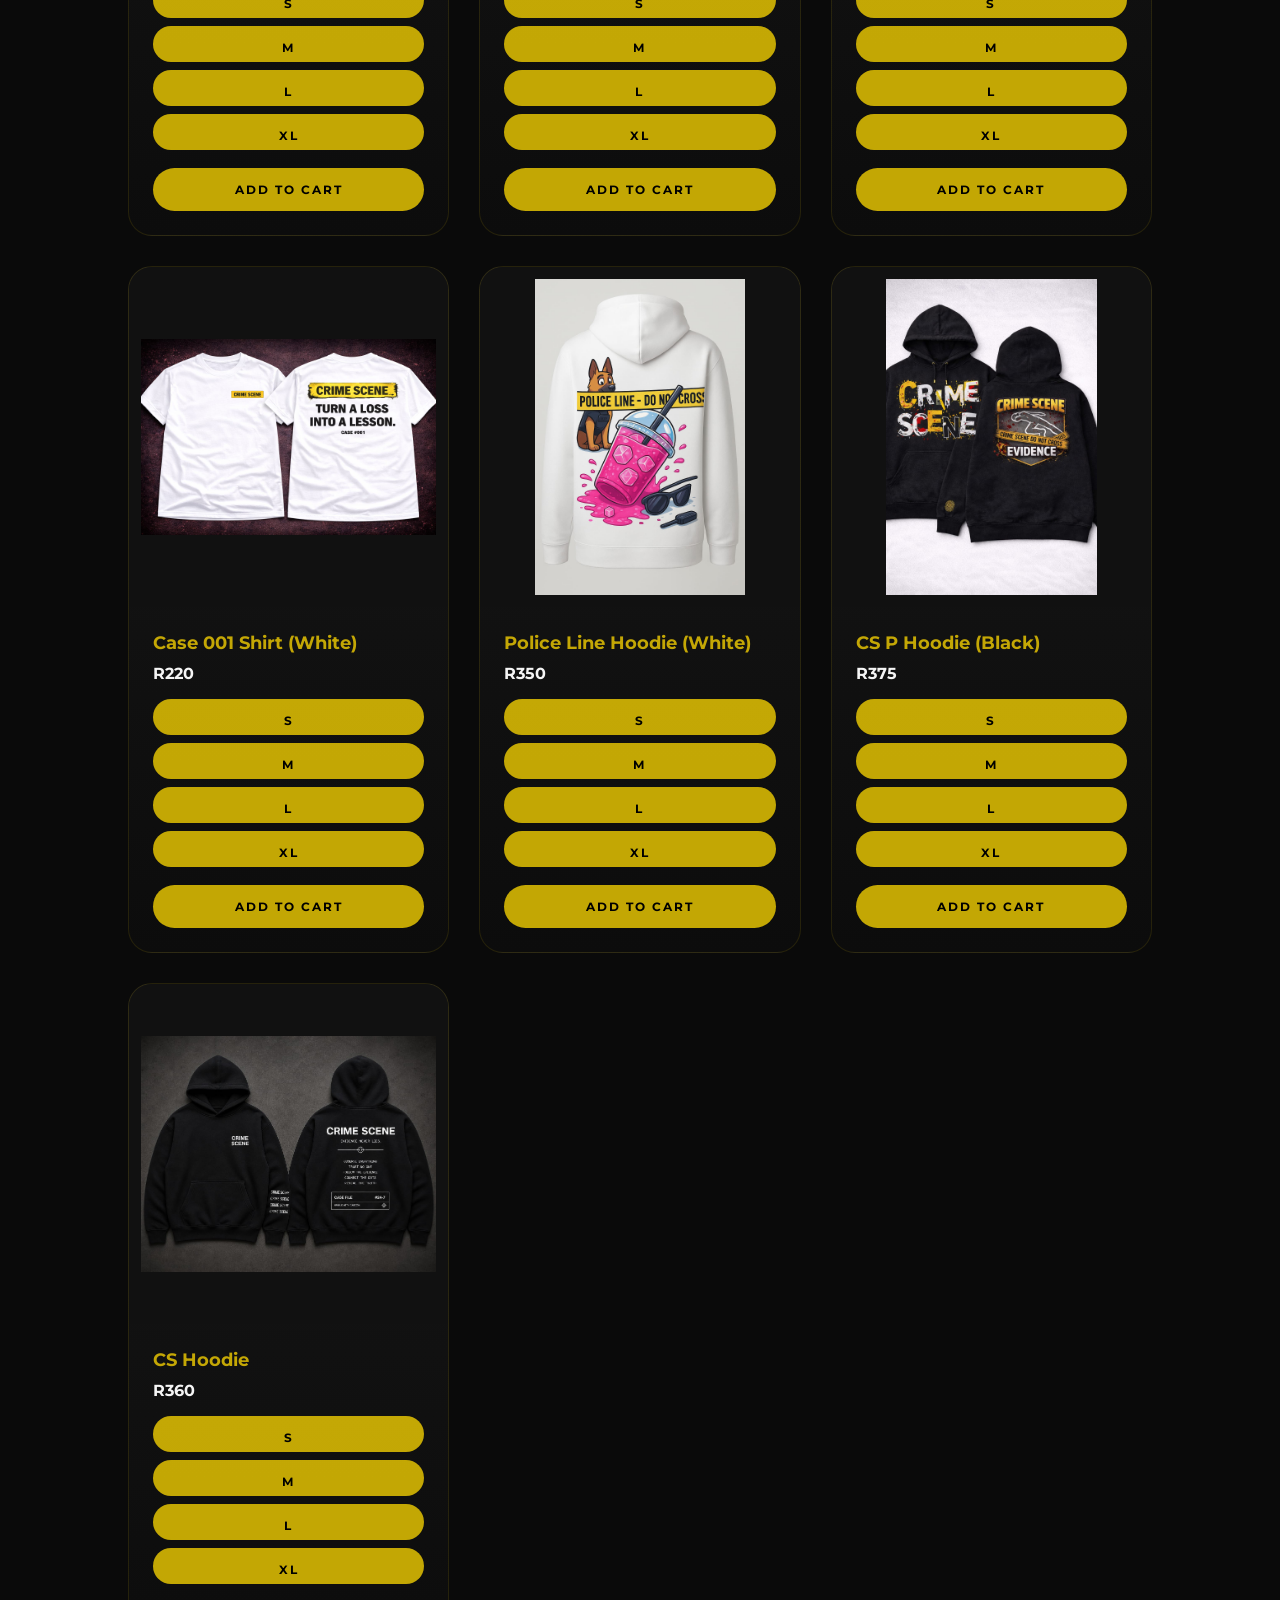
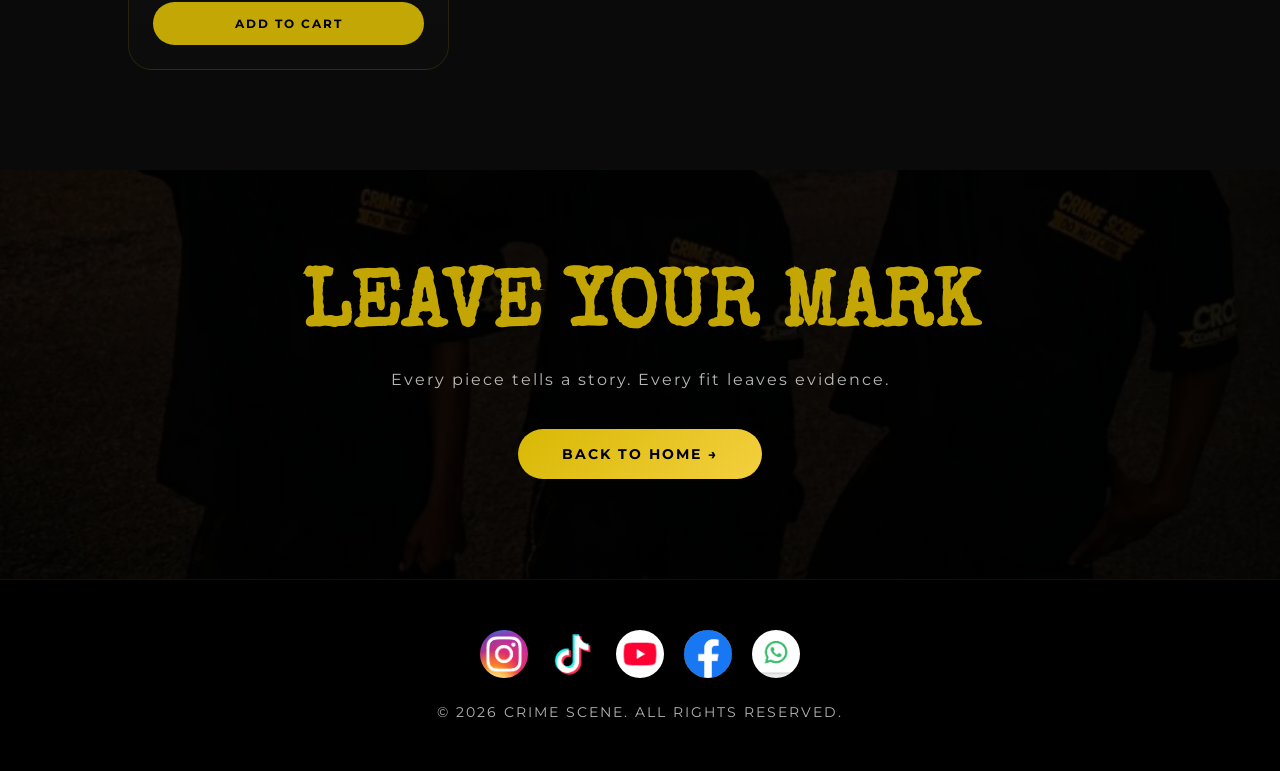
<file: shop.html>
<!DOCTYPE html>
<html lang="en">

<head>
  <meta charset="UTF-8">
  <meta name="viewport" content="width=device-width, initial-scale=1.0">
  <title>CRIME SCENE | Store</title>
  <meta name="description" content="Shop official Crime Scene streetwear. Hoodies, t-shirts, caps and exclusive drops.">
  <meta property="og:title" content="CRIME SCENE | Store">
  <meta property="og:description" content="Shop official Crime Scene streetwear. Leave Evidence.">
  <meta property="og:type" content="website">
  <link rel="icon" type="image/png" href="assets/images/favicon.png">
  <link rel="preconnect" href="https://fonts.googleapis.com">
  <link rel="preconnect" href="https://fonts.gstatic.com" crossorigin>
  <link href="https://fonts.googleapis.com/css2?family=Special+Elite&family=Montserrat:wght@300;400;500;600;700&display=swap" rel="stylesheet">
  <link rel="stylesheet" href="css/shop.css">
</head>

<body>

  <!-- HEADER -->
  <header class="header">
    <div class="logo-container">
      <a href="index.html">
        <img src="assets/images/InShot_20260411_144224557.jpg" alt="Crime Scene Logo" class="logo">
      </a>
    </div>
    <nav class="navbar">
      <a href="index.html">Home</a>
      <a href="shop.html" class="active">Shop</a>
    </nav>
  </header>

  <!-- HERO -->
  <section class="hero">
    <div class="hero-content">
      <h1>THE STORE</h1>
      <p>Leave Evidence Everywhere.</p>
    </div>
  </section>

  <!-- FILTERS -->
  <nav class="shop-nav">
    <button class="filter-btn active" onclick="filterProducts('all')">ALL</button>
    <button class="filter-btn" onclick="filterProducts('tshirt')">T-SHIRTS</button>
    <button class="filter-btn" onclick="filterProducts('hoodie')">HOODIES</button>
    <button class="filter-btn" onclick="filterProducts('cap')">CAPS</button>
    <button class="filter-btn" onclick="filterProducts('pants')">PANTS</button>
    <button class="filter-btn" onclick="filterProducts('other')">OTHER</button>
  </nav>

  <!-- FEATURED DROP -->
  <section class="upcoming-products" id="upcoming">
    <div class="overlay">
      <h2>UPCOMING DROP</h2>
      <p>More evidence loading…</p>
    </div>
  </section>

  <!-- PRODUCTS -->
  <section class="products-section">
    <div class="section-title">
      <h2>THE COLLECTION</h2>
    </div>
    <div class="products-container" id="products-container">
      <!-- Injected by product.js -->
    </div>
  </section>

  <!-- CTA -->
  <section class="cta-section">
    <h2>LEAVE YOUR MARK</h2>
    <p>Every piece tells a story. Every fit leaves evidence.</p>
    <a href="index.html" class="cta-btn">BACK TO HOME</a>
  </section>

  <!-- FOOTER -->
  <footer class="footer">
    <div class="socials">
      <a href="https://www.instagram.com/crimedrip?igsh=eDRuYWk0MGx1YnZj" target="_blank" rel="noopener noreferrer">
        <img src="assets/images/instagram.jpeg" alt="Instagram">
      </a>
      <a href="https://www.tiktok.com/@crimescene1441?_r=1&_t=ZS-95OgPBga3Vc" target="_blank" rel="noopener noreferrer">
        <img src="assets/images/tiktok.png" alt="TikTok">
      </a>
      <a href="https://youtube.com/@crimescenelifestyle?si=PqlXC4V3-9mZd_7v" target="_blank" rel="noopener noreferrer">
        <img src="assets/images/youtube.png" alt="YouTube">
      </a>
      <a href="https://www.facebook.com/profile.php?id=61587080947589" target="_blank" rel="noopener noreferrer">
        <img src="assets/images/facebook.png" alt="Facebook">
      </a>
      <a href="https://whatsapp.com/channel/0029VbCSSCiEquiRlJZGGv15" target="_blank" rel="noopener noreferrer">
        <img src="assets/images/whatsapp.png" alt="WhatsApp">
      </a>
    </div>
    <p>© 2026 CRIME SCENE. ALL RIGHTS RESERVED.</p>
  </footer>

<!-- CART BUTTON -->
<button class="cart-trigger" onclick="toggleCart()" aria-label="Open shopping cart">
  🛒 <span id="cart-count">0</span>
</button>

<!-- CART PANEL -->
<aside class="cart-panel" id="cart" role="dialog" aria-label="Shopping cart">

  <!-- HEADER -->
  <header class="cart-panel__header">
    <h2 class="cart-panel__title">Cart</h2>

    <button class="cart-panel__close"
            onclick="toggleCart()"
            aria-label="Close cart">
      ✕
    </button>
  </header>

  <!-- ITEMS -->
  <div class="cart-panel__items" id="cart-items"></div>

  <!-- FOOTER -->
  <footer class="cart-panel__footer">
    <div class="cart-panel__total" id="cart-total"></div>

    <button class="cart-panel__checkout"
            onclick="checkoutWhatsApp()">
      Checkout
    </button>
  </footer>

</aside>

  <script src="js/product.js"></script>

</body>
</html>
</file>
<file: css/style.css>
/* ===================================
   ROOT VARIABLES
=================================== */

:root{
    --gold: rgba(216,184,4,0.9);
    --gold-soft: rgba(216,184,4,0.25);

    --bg-dark: #0a0a0a;
    --bg-soft: #111111;
    --card-bg: #181818;

    --text-light: #f5f5f5;
    --text-soft: rgba(255,255,255,0.72);

    --border-soft: rgba(255,255,255,0.06);

    --transition: 0.4s ease;
}

/* ===================================
   RESET
=================================== */

*{
    margin: 0;
    padding: 0;
    box-sizing: border-box;
}

/* ===================================
   HTML
=================================== */

html{
    scroll-behavior: smooth;
}

/* ===================================
   BODY
=================================== */

body{
    background: var(--bg-dark);
    color: var(--text-light);

    font-family: 'Montserrat', sans-serif;

    overflow-x: hidden;
}

/* ===================================
   SCROLLBAR
=================================== */

::-webkit-scrollbar{
    width: 8px;
}

::-webkit-scrollbar-track{
    background: #111;
}

::-webkit-scrollbar-thumb{
    background: var(--gold);
    border-radius: 20px;
}

/* ===================================
   GLOBAL SECTION
=================================== */

section{
    padding: 100px 10%;
    position: relative;
}

/* ===================================
   HEADER
=================================== */

.header{
    width: 100%;

    padding: 20px 8%;

    display: flex;
    justify-content: space-between;
    align-items: center;

    position: fixed;
    top: 0;
    left: 0;

    z-index: 1000;

    background: rgba(0,0,0,0.55);

    backdrop-filter: blur(14px);

    border-bottom: 1px solid var(--border-soft);

    transition: var(--transition);
}

.header.scrolled{
    padding: 14px 8%;
    background: rgba(0,0,0,0.92);
}

/* ===================================
   LOGO
=================================== */

.logo{
    width: 140px;

    border-radius: 12px;

    transition: var(--transition);
}

.logo:hover{
    transform: scale(1.03);
}

/* ===================================
   NAVBAR
=================================== */

.navbar{
    display: flex;
    align-items: center;
    gap: 25px;
}

.navbar a{
    text-decoration: none;

    color: white;

    font-size: 13px;
    font-weight: 600;

    letter-spacing: 2px;
    text-transform: uppercase;

    position: relative;

    transition: var(--transition);
}

.navbar a::after{
    content: "";

    position: absolute;

    width: 0%;
    height: 2px;

    left: 0;
    bottom: -6px;

    background: var(--gold);

    transition: var(--transition);
}

.navbar a:hover{
    color: var(--gold);
}

.navbar a:hover::after{
    width: 100%;
}

/* ===================================
   HERO
=================================== */

.hero{
    min-height: 100vh;

    display: flex;
    justify-content: center;
    align-items: center;

    text-align: center;

    padding: 140px 10% 100px;

    background:
    linear-gradient(
        rgba(0,0,0,0.78),
        rgba(0,0,0,0.85)
    ),
    url("../assets/images/1778479903711.jpg");

    background-size: cover;
    background-position: center;
    background-attachment: fixed;

    overflow: hidden;
}

.hero::before{
    content: "";

    position: absolute;
    inset: 0;

    background:
    radial-gradient(
        circle at top,
        rgba(216,184,4,0.18),
        transparent 60%
    );

    pointer-events: none;
}

.hero-content{
    position: relative;
    z-index: 2;
}

/* ===================================
   HERO TEXT
=================================== */

.hero-content h1{
    font-size: clamp(4rem, 10vw, 7rem);

    font-family: 'Special Elite', cursive;

    color: var(--gold);

    letter-spacing: 8px;
    text-transform: uppercase;

    margin-bottom: 20px;

    text-shadow: 0 0 25px rgba(216,184,4,0.25);
}

.hero-content p{
    font-size: 20px;

    letter-spacing: 4px;
    text-transform: uppercase;

    margin-bottom: 40px;

    color: rgba(255,255,255,0.82);
}

/* ===================================
   BUTTONS
=================================== */

.cta-btn{
    display: inline-block;

    padding: 15px 42px;

    border-radius: 50px;

    background: var(--gold);

    color: black;

    text-decoration: none;

    font-weight: 700;
    letter-spacing: 2px;

    transition: var(--transition);
}

.cta-btn:hover{
    transform: translateY(-6px);

    box-shadow:
    0 12px 30px rgba(216,184,4,0.25);
}

/* ===================================
   ABOUT
=================================== */

.about{
    display: grid;
    grid-template-columns: 1fr 1fr;

    gap: 70px;
    align-items: center;
}

.about-text h2{
    font-size: clamp(2.5rem, 5vw, 4rem);

    margin-bottom: 30px;

    color: var(--gold);

    font-family: 'Special Elite', cursive;
}

.about-text p{
    font-size: 16px;

    line-height: 1.9;

    margin-bottom: 20px;

    color: var(--text-soft);
}

.quote{
    color: var(--gold);

    font-style: italic;

    font-size: 18px;
}

.about-image{
    overflow: hidden;
    border-radius: 22px;
}

.about-image img{
    width: 100%;

    border-radius: 22px;

    transition:
    transform 0.6s ease,
    filter 0.6s ease;
}

.about-image img:hover{
    transform: scale(1.05) rotate(-1deg);

    filter:
    brightness(110%)
    contrast(110%);
}

/* ===================================
   NEWS
=================================== */

.news-section{
    background: var(--bg-soft);
}

.section-title{
    text-align: center;

    margin-bottom: 60px;
}

.section-title h2{
    font-size: clamp(2.5rem, 5vw, 4rem);

    color: var(--gold);

    font-family: 'Special Elite', cursive;

    letter-spacing: 4px;
}

.news-container{
    display: flex;
    justify-content: center;
}

.news-card{
    max-width: 950px;

    background: var(--card-bg);

    border-radius: 25px;

    overflow: hidden;

    border: 1px solid var(--border-soft);

    transition: var(--transition);

    box-shadow:
    0 20px 45px rgba(0,0,0,0.35);
}

.news-card:hover{
    transform: translateY(-8px);
}

.news-card img{
    width: 100%;
    display: block;
}

.news-info{
    padding: 35px;
}

.news-info h3{
    font-size: 32px;

    margin-bottom: 15px;

    color: var(--gold);
}

.news-info p{
    line-height: 1.8;

    color: var(--text-soft);
}

/* ===================================
   GALLERY
=================================== */

.gallery-section{
    border-top: 1px solid var(--border-soft);
}

.gallery-text{
    text-align: center;

    margin-bottom: 60px;
}

.gallery-text h2{
    font-size: clamp(2.5rem, 5vw, 4rem);

    margin-bottom: 20px;

    color: var(--gold);

    font-family: 'Special Elite', cursive;
}

.gallery-text p{
    max-width: 700px;

    margin: auto;

    line-height: 1.9;

    color: var(--text-soft);
}

/* ===================================
   COLLAGE
=================================== */

.collage{
    display: flex;
    flex-direction: column;
    gap: 12px;
}

.top-image,
.bottom-row img{
    overflow: hidden;
    border-radius: 18px;
}

.top-image img{
    width: 100%;
    height: 600px;
    object-fit: cover;
    display: block;

    transition:
    transform 0.6s ease,
    filter 0.6s ease;
}

.bottom-row{
    display: grid;
    gap: 12px;
}

.bottom-row.three{
    grid-template-columns: repeat(3, 1fr);
}

.bottom-row.two{
    grid-template-columns: repeat(2, 1fr);
}

.bottom-row img{
    width: 100%;
    height: 280px;
    object-fit: cover;
    display: block;

    transition:
    transform 0.6s ease,
    filter 0.6s ease;
}

.top-image img:hover,
.bottom-row img:hover{
    transform: scale(1.04);
    filter:
    brightness(115%)
    contrast(110%);
}

/* ===================================
   CTA SECTION
=================================== */

.cta-section{
    text-align: center;

    background:
    linear-gradient(
        rgba(0,0,0,0.85),
        rgba(0,0,0,0.88)
    ),
    url("../assets/images/1778477533092.jpg");

    background-size: cover;
    background-position: center;
}

.cta-section h2{
    font-size: clamp(3rem, 7vw, 5rem);

    margin-bottom: 20px;

    color: var(--gold);

    font-family: 'Special Elite', cursive;
}

.cta-section p{
    margin-bottom: 40px;

    color: var(--text-soft);

    letter-spacing: 2px;
}

/* ===================================
   FOOTER
=================================== */

.footer{
    background: black;

    padding: 50px 8%;

    text-align: center;

    border-top: 1px solid var(--border-soft);
}

.socials{
    display: flex;
    justify-content: center;
    align-items: center;

    gap: 20px;

    margin-bottom: 25px;
}

.socials img{
    width: 48px;
    height: 48px;

    object-fit: cover;

    border-radius: 50%;

    transition: var(--transition);
}

.socials img:hover{
    transform: translateY(-5px) scale(1.08);

    box-shadow:
    0 8px 20px rgba(216,184,4,0.25);
}

.footer p{
    color: rgba(255,255,255,0.7);

    font-size: 14px;

    letter-spacing: 2px;
}

/* ===================================
   RESPONSIVE
=================================== */

@media(max-width: 900px){

    section{
        padding: 80px 6%;
    }

    .header{
        padding: 18px 5%;
        flex-direction: column;
        gap: 20px;
    }

    .navbar{
        flex-wrap: wrap;
        justify-content: center;
        gap: 16px;
    }

    .hero{
        background-attachment: scroll;
        padding-top: 200px;
    }

    .hero-content p{
        font-size: 16px;
        letter-spacing: 2px;
    }

    .about{
        grid-template-columns: 1fr;
    }

    .top-image img{
        height: 320px;
        object-fit: cover;
    }

    .bottom-row.three{
        grid-template-columns: repeat(3, 1fr);
        gap: 6px;
    }

    .bottom-row.two{
        grid-template-columns: repeat(2, 1fr);
        gap: 6px;
    }

    .bottom-row img{
        height: 110px;
        object-fit: cover;
    }

    .news-info{
        padding: 25px;
    }

    .news-info h3{
        font-size: 24px;
    }

    .cta-section h2{
        line-height: 1.2;
    }

    .socials{
        flex-wrap: wrap;
    }

}

/* ===================================
   JS ANIMATION CLASSES
=================================== */

.hidden{
    opacity: 0;
    transform: translateY(60px);

    transition:
    opacity 1s ease,
    transform 1s ease;
}

.show{
    opacity: 1;
    transform: translateY(0);
}

/* ===================================
   SEARCH FOCUS
=================================== */

.navbar input.focused{
    box-shadow:
    0 0 20px rgba(216,184,4,0.4);
}

/* ===================================
   PAGE LOAD
=================================== */

body{
    opacity: 0;

    transition:
    opacity 0.8s ease;
}

body.loaded{
    opacity: 1;
}

/* ===================================
   3D EFFECT PERFORMANCE
=================================== */

.product-card{
    transform-style: preserve-3d;

    will-change: transform;
}
</file>
<file: css/shop.css>
/* ===================================
   ROOT VARIABLES  — matches style.css
=================================== */

:root {
  --gold:        rgba(216, 184, 4, 0.9);
  --gold-soft:   rgba(216, 184, 4, 0.25);
  --gold-glow:   rgba(216, 184, 4, 0.18);

  --bg-dark:     #0a0a0a;
  --bg-soft:     #111111;
  --card-bg:     #181818;

  --text-light:  #f5f5f5;
  --text-soft:   rgba(255, 255, 255, 0.72);

  --border-soft: rgba(255, 255, 255, 0.06);

  --transition:  0.4s ease;
}

/* ===================================
   RESET
=================================== */

*, *::before, *::after {
  margin: 0;
  padding: 0;
  box-sizing: border-box;
}

/* ===================================
   BASE
=================================== */

html { scroll-behavior: smooth; }

body {
  background: var(--bg-dark);
  color: var(--text-light);
  font-family: 'Montserrat', sans-serif;
  overflow-x: hidden;
  opacity: 0;
  transition: opacity 0.8s ease;
}

body.loaded { opacity: 1; }

a { text-decoration: none; color: inherit; }

img { display: block; max-width: 100%; }

/* ===================================
   SCROLLBAR
=================================== */

::-webkit-scrollbar       { width: 8px; }
::-webkit-scrollbar-track { background: #111; }
::-webkit-scrollbar-thumb { background: var(--gold); border-radius: 20px; }

/* ===================================
   HEADER  — identical to homepage
=================================== */

.header {
  width: 100%;
  padding: 20px 8%;
  display: flex;
  justify-content: space-between;
  align-items: center;
  position: fixed;
  top: 0;
  left: 0;
  z-index: 1000;
  background: rgba(0, 0, 0, 0.55);
  backdrop-filter: blur(14px);
  border-bottom: 1px solid var(--border-soft);
  transition: var(--transition);
}

.header.scrolled {
  padding: 14px 8%;
  background: rgba(0, 0, 0, 0.92);
}

.logo {
  width: 140px;
  border-radius: 12px;
  transition: var(--transition);
}

.logo:hover { transform: scale(1.03); }

/* ===================================
   NAVBAR  — identical to homepage
=================================== */

.navbar {
  display: flex;
  align-items: center;
  gap: 25px;
}

.navbar a {
  color: white;
  font-size: 13px;
  font-weight: 600;
  letter-spacing: 2px;
  text-transform: uppercase;
  position: relative;
  transition: var(--transition);
}

.navbar a::after {
  content: '';
  position: absolute;
  width: 0%;
  height: 2px;
  left: 0;
  bottom: -6px;
  background: var(--gold);
  transition: var(--transition);
}

.navbar a:hover,
.navbar a.active { color: var(--gold); }

.navbar a:hover::after,
.navbar a.active::after { width: 100%; }

/* ===================================
   HERO  — same structure as homepage
=================================== */

.hero {
  min-height: 100vh;
  display: flex;
  justify-content: center;
  align-items: center;
  text-align: center;
  padding: 140px 10% 100px;
  position: relative;
  overflow: hidden;
  background:
    linear-gradient(rgba(0,0,0,0.78), rgba(0,0,0,0.85)),
    url('../assets/images/IMG-20260512-WA0041.jpg') center / cover no-repeat fixed;
}

.hero::before {
  content: '';
  position: absolute;
  inset: 0;
  background: radial-gradient(circle at top, var(--gold-glow), transparent 50%);
  pointer-events: none;
}

.hero-content {
  position: relative;
  z-index: 2;
}

.hero-content h1 {
  font-family: 'Special Elite', cursive;
  font-size: clamp(4rem, 10vw, 7rem);
  color: var(--gold);
  letter-spacing: 8px;
  text-transform: uppercase;
  margin-bottom: 20px;
  text-shadow: 0 0 25px rgba(216, 184, 4, 0.25);
}

.hero-content p {
  font-size: 20px;
  letter-spacing: 4px;
  text-transform: uppercase;
  margin-bottom: 40px;
  color: rgba(255, 255, 255, 0.82);
}

/* ===================================
   CTA BUTTON  — identical to homepage
=================================== */

.cta-btn {
  display: inline-block;
  padding: 15px 42px;
  border-radius: 50px;
  background: var(--gold);
  color: black;
  font-weight: 700;
  letter-spacing: 2px;
  transition: var(--transition);
}

.cta-btn:hover {
  transform: translateY(-6px);
  box-shadow: 0 12px 30px rgba(216, 184, 4, 0.25);
}

/* ===================================
   FILTERS / SHOP NAV
=================================== */

.shop-nav {
  display: flex;
  flex-wrap: wrap;
  justify-content: center;
  gap: 12px;
  padding: 36px 8%;
  background: var(--bg-soft);
  border-top: 1px solid var(--border-soft);
  border-bottom: 1px solid var(--border-soft);
}

.filter-btn {
  padding: 11px 26px;
  background: transparent;
  color: var(--text-soft);
  border: 1px solid var(--border-soft);
  border-radius: 40px;
  font-family: 'Montserrat', sans-serif;
  font-size: 11px;
  font-weight: 700;
  letter-spacing: 2px;
  text-transform: uppercase;
  cursor: pointer;
  transition: var(--transition);
}

.filter-btn:hover,
.filter-btn.active {
  background: var(--gold);
  color: #000;
  border-color: var(--gold);
  transform: translateY(-2px);
}

/* ===================================
   UPCOMING / FEATURED DROP
=================================== */

.upcoming-products {
  min-height: 80vh;
  display: flex;
  justify-content: center;
  align-items: center;
  position: relative;
  overflow: hidden;

  background:
    linear-gradient(rgba(0,0,0,0.55), rgba(0,0,0,0.75)),
    url('../assets/images/products/IMG-20260512-WA0043.jpg');

  background-size: contain;
  background-position: center center;
  background-repeat: no-repeat;
  background-color: #000;

  transition: background-image 1s ease;
}

.upcoming-products::before {
  content: '';
  position: absolute;
  inset: 0;
  background: radial-gradient(
    circle,
    var(--gold-glow),
    transparent 65%
  );
  pointer-events: none;
}


.overlay__label {
  display: inline-block;
  font-size: 10px;
  font-weight: 700;
  letter-spacing: 4px;
  text-transform: uppercase;

  color: #000;
  background: var(--gold);

  padding: 5px 18px;
  border-radius: 40px;
  margin-bottom: 20px;
}

.overlay h2 {
  font-family: 'Special Elite', cursive;
  font-size: clamp(2.2rem, 5vw, 3.8rem);
  color: var(--text-light);
  letter-spacing: 4px;
  text-transform: uppercase;
  margin-bottom: 14px;
}

.overlay p {
  color: var(--text-soft);
  letter-spacing: 2px;
  line-height: 1.8;
}

/* ===================================
   PRODUCTS SECTION
=================================== */

.products-section {
  padding: 100px 10%;
  background: var(--bg-dark);
}

/* section title — matches homepage */
.section-title {
  text-align: center;
  margin-bottom: 60px;
}

.section-title h2 {
  font-family: 'Special Elite', cursive;
  font-size: clamp(2.5rem, 5vw, 4rem);
  color: var(--gold);
  letter-spacing: 4px;
}

/* ===================================
   PRODUCTS GRID
=================================== */

.products-container {
  display: grid;
  grid-template-columns: repeat(auto-fill, minmax(280px, 1fr));
  gap: 30px;
}

/* ===================================
   PRODUCT CARD
=================================== */

.product-card {
  background: linear-gradient(
    180deg,
    rgba(24,24,24,0.95),
    rgba(12,12,12,1)
  );

  border-radius: 24px;
  border: 1px solid rgba(216,184,4,0.12);

  overflow: hidden;
  display: flex;
  flex-direction: column;

  transition:
    transform .4s ease,
    box-shadow .4s ease,
    border-color .4s ease;
}

.product-card:hover {
  transform: translateY(-10px);

  border-color: rgba(216,184,4,0.35);

  box-shadow:
    0 20px 40px rgba(0,0,0,.45),
    0 0 25px rgba(216,184,4,.08);
}

.product-card img {
  width: 100%;
  height: 340px;

  object-fit: contain;
  object-position: center;

  background: #111;
  padding: 12px;

  display: block;

  transition:
    transform .6s ease,
    filter .6s ease;
}

.product-card:hover img {
  transform: scale(1.03);
  filter: brightness(108%);
}

.product-info {
  padding: 24px;
  display: flex;
  flex-direction: column;
  flex: 1;
}

.product-info h3 {
  font-size: 1.15rem;
  font-weight: 700;
  color: var(--gold);
  margin-bottom: 10px;
}

.product-info > p {
  font-size: 16px;
  font-weight: 700;
  color: var(--text-light);
  margin-bottom: 16px;
}

/* ===================================
   SIZES
=================================== */

.sizes {
  display: flex;
  flex-wrap: wrap;
  gap: 8px;
  margin-bottom: 18px;
}

.size-btn {
  width: 36px;
  height: 36px;
  background: transparent;
  color: var(--text-light);
  border: 1px solid rgba(255, 255, 255, 0.25);
  border-radius: 8px;
  font-family: 'Montserrat', sans-serif;
  font-size: 11px;
  font-weight: 600;
  cursor: pointer;
  transition: var(--transition);
}

.size-btn:hover,
.size-btn.active {
  background: var(--text-light);
  color: #000;
  border-color: var(--text-light);
}

/* ===================================
   ADD TO CART BUTTON
=================================== */

.product-info button {
  width: 100%;
  padding: 14px;
  background: var(--gold);
  color: #000;
  border: none;
  border-radius: 40px;
  font-family: 'Montserrat', sans-serif;
  font-size: 12px;
  font-weight: 700;
  letter-spacing: 2px;
  text-transform: uppercase;
  cursor: pointer;
  margin-top: auto;
  transition: var(--transition);
}

.product-info button:hover {
  transform: translateY(-3px);
  box-shadow: 0 10px 24px rgba(216, 184, 4, 0.25);
}

/* ===================================
   CTA SECTION  — matches homepage
=================================== */

.cta-section {
  text-align: center;
  padding: 100px 10%;
  background:
    linear-gradient(rgba(0,0,0,0.85), rgba(0,0,0,0.88)),
    url('../assets/images/1778477533092.jpg') center / cover no-repeat;
}

.cta-section h2 {
  font-family: 'Special Elite', cursive;
  font-size: clamp(3rem, 7vw, 5rem);
  color: var(--gold);
  margin-bottom: 20px;
}

.cta-section p {
  color: var(--text-soft);
  letter-spacing: 2px;
  margin-bottom: 40px;
}

/* ===================================
   FOOTER  — identical to homepage
=================================== */

.footer {
  background: black;
  padding: 50px 8%;
  text-align: center;
  border-top: 1px solid var(--border-soft);
}

.socials {
  display: flex;
  justify-content: center;
  align-items: center;
  gap: 20px;
  margin-bottom: 25px;
}

.socials img {
  width: 48px;
  height: 48px;
  object-fit: cover;
  border-radius: 50%;
  transition: var(--transition);
}

.socials img:hover {
  transform: translateY(-5px) scale(1.08);
  box-shadow: 0 8px 20px rgba(216, 184, 4, 0.25);
}

.footer p {
  color: rgba(255, 255, 255, 0.7);
  font-size: 14px;
  letter-spacing: 2px;
}

/* ===================================
   CART TRIGGER
=================================== */

.cart-trigger {
  position: fixed;
  right: 22px;
  bottom: 22px;
  z-index: 950;
  display: flex;
  align-items: center;
  gap: 8px;
  padding: 14px 22px;
  background: var(--gold);
  color: #000;
  border: none;
  border-radius: 50px;
  font-family: 'Montserrat', sans-serif;
  font-size: 14px;
  font-weight: 700;
  cursor: pointer;
  box-shadow: 0 8px 24px rgba(216, 184, 4, 0.25);
  transition: var(--transition);
}

.cart-trigger:hover { transform: scale(1.06); }

/* ===================================
   CTA BUTTON
=================================== */

.cta-btn {
  display: inline-block;
  padding: 16px 44px;

  border: none;
  border-radius: 50px;

  background: linear-gradient(
    135deg,
    #d8b804,
    #f4d03f
  );

  color: #000;

  font-weight: 700;
  font-size: 14px;

  letter-spacing: 2px;
  text-transform: uppercase;

  cursor: pointer;

  transition:
    transform 0.4s ease,
    box-shadow 0.4s ease,
    filter 0.4s ease;
}

.cta-btn:hover {
  transform: translateY(-5px);

  box-shadow:
    0 12px 30px rgba(216,184,4,0.30),
    0 0 25px rgba(216,184,4,0.15);

  filter: brightness(1.05);
}

.cta-btn:active {
  transform: translateY(-2px);
}

.cta-btn::after {
  content: " →";
  transition: margin-left 0.3s ease;
}

.cta-btn:hover::after {
  margin-left: 8px;
}

/* ===================================
   CART PANEL
=================================== */

.cart-panel {
  position: fixed;
  top: 0;
  right: -420px;
  width: 400px;
  max-width: 100vw;
  height: 100vh;
  z-index: 1100;
  display: flex;
  flex-direction: column;
  background: #0f0f0f;
  border-left: 1px solid var(--border-soft);
  box-shadow: -12px 0 40px rgba(0, 0, 0, 0.5);
  transition: right 0.42s ease;
  overflow: hidden;
}

.cart-panel.active { right: 0; }

.cart-panel__head {
  display: flex;
  align-items: center;
  justify-content: space-between;
  padding: 28px;
  border-bottom: 1px solid var(--border-soft);
  flex-shrink: 0;
}

.cart-panel__title {
  font-family: 'Special Elite', cursive;
  font-size: 1.4rem;
  color: var(--gold);
  letter-spacing: 3px;
}

.cart-panel__close {
  background: transparent;
  border: 1px solid var(--border-soft);
  color: var(--text-soft);
  width: 34px;
  height: 34px;
  border-radius: 50%;
  font-size: 14px;
  cursor: pointer;
  transition: var(--transition);
}

.cart-panel__close:hover {
  border-color: crimson;
  color: crimson;
}

.cart-panel__items {
  flex: 1;
  overflow-y: auto;
  padding: 20px 28px;
}

.cart-item {
  display: flex;
  align-items: center;
  justify-content: space-between;
  gap: 14px;
  padding: 14px 0;
  border-bottom: 1px solid var(--border-soft);
}

.cart-item h4 {
  font-size: 14px;
  font-weight: 600;
  color: var(--gold);
  margin-bottom: 4px;
}

.cart-item p {
  font-size: 12px;
  color: var(--text-soft);
}

.remove-btn {
  flex-shrink: 0;
  width: 32px;
  height: 32px;
  background: crimson;
  border: none;
  border-radius: 50%;
  color: #fff;
  font-size: 14px;
  cursor: pointer;
  transition: opacity var(--transition);
}

.remove-btn:hover { opacity: 0.8; }

.cart-panel__foot {
  padding: 20px 28px 28px;
  border-top: 1px solid var(--border-soft);
  flex-shrink: 0;
}

.cart-panel__total {
  font-size: 18px;
  font-weight: 700;
  color: var(--gold);
  text-align: center;
  margin-bottom: 18px;
}

.cart-panel__checkout {
  width: 100%;
  padding: 15px;
  background: var(--gold);
  color: #000;
  border: none;
  border-radius: 40px;
  font-family: 'Montserrat', sans-serif;
  font-size: 12px;
  font-weight: 700;
  letter-spacing: 2px;
  text-transform: uppercase;
  cursor: pointer;
  transition: var(--transition);
}

.cart-panel__checkout:hover {
  transform: translateY(-3px);
  box-shadow: 0 10px 26px rgba(216, 184, 4, 0.25);
}

/* ===================================
   SCROLL REVEAL  — matches homepage
=================================== */

.hidden {
  opacity: 0;
  transform: translateY(60px);
  transition: opacity 1s ease, transform 1s ease;
}

.show {
  opacity: 1;
  transform: translateY(0);
}

/* ===================================
   RESPONSIVE
=================================== */

@media (max-width: 900px) {

  .header {
    padding: 18px 5%;
    flex-direction: column;
    gap: 20px;
  }

  .navbar {
    flex-wrap: wrap;
    justify-content: center;
    gap: 16px;
  }

  .hero {
    background-attachment: scroll;
    padding-top: 200px;
  }

  .hero-content p { font-size: 16px; letter-spacing: 2px; }

  .upcoming-products { min-height: 50vh; }

  .overlay { padding: 35px 28px; }

  .products-section { padding: 70px 5%; }

  .products-container { gap: 18px; }

  .product-card img { height: 260px; }

  .cta-section { padding: 80px 6%; }

  .cart-panel { width: 100%; right: -100%; }
}

@media (max-width: 480px) {

  .hero-content h1 { letter-spacing: 4px; }

  .product-card img { height: 230px; }

  .cart-panel__head,
  .cart-panel__items,
  .cart-panel__foot { padding-left: 18px; padding-right: 18px; }
}
</file>
